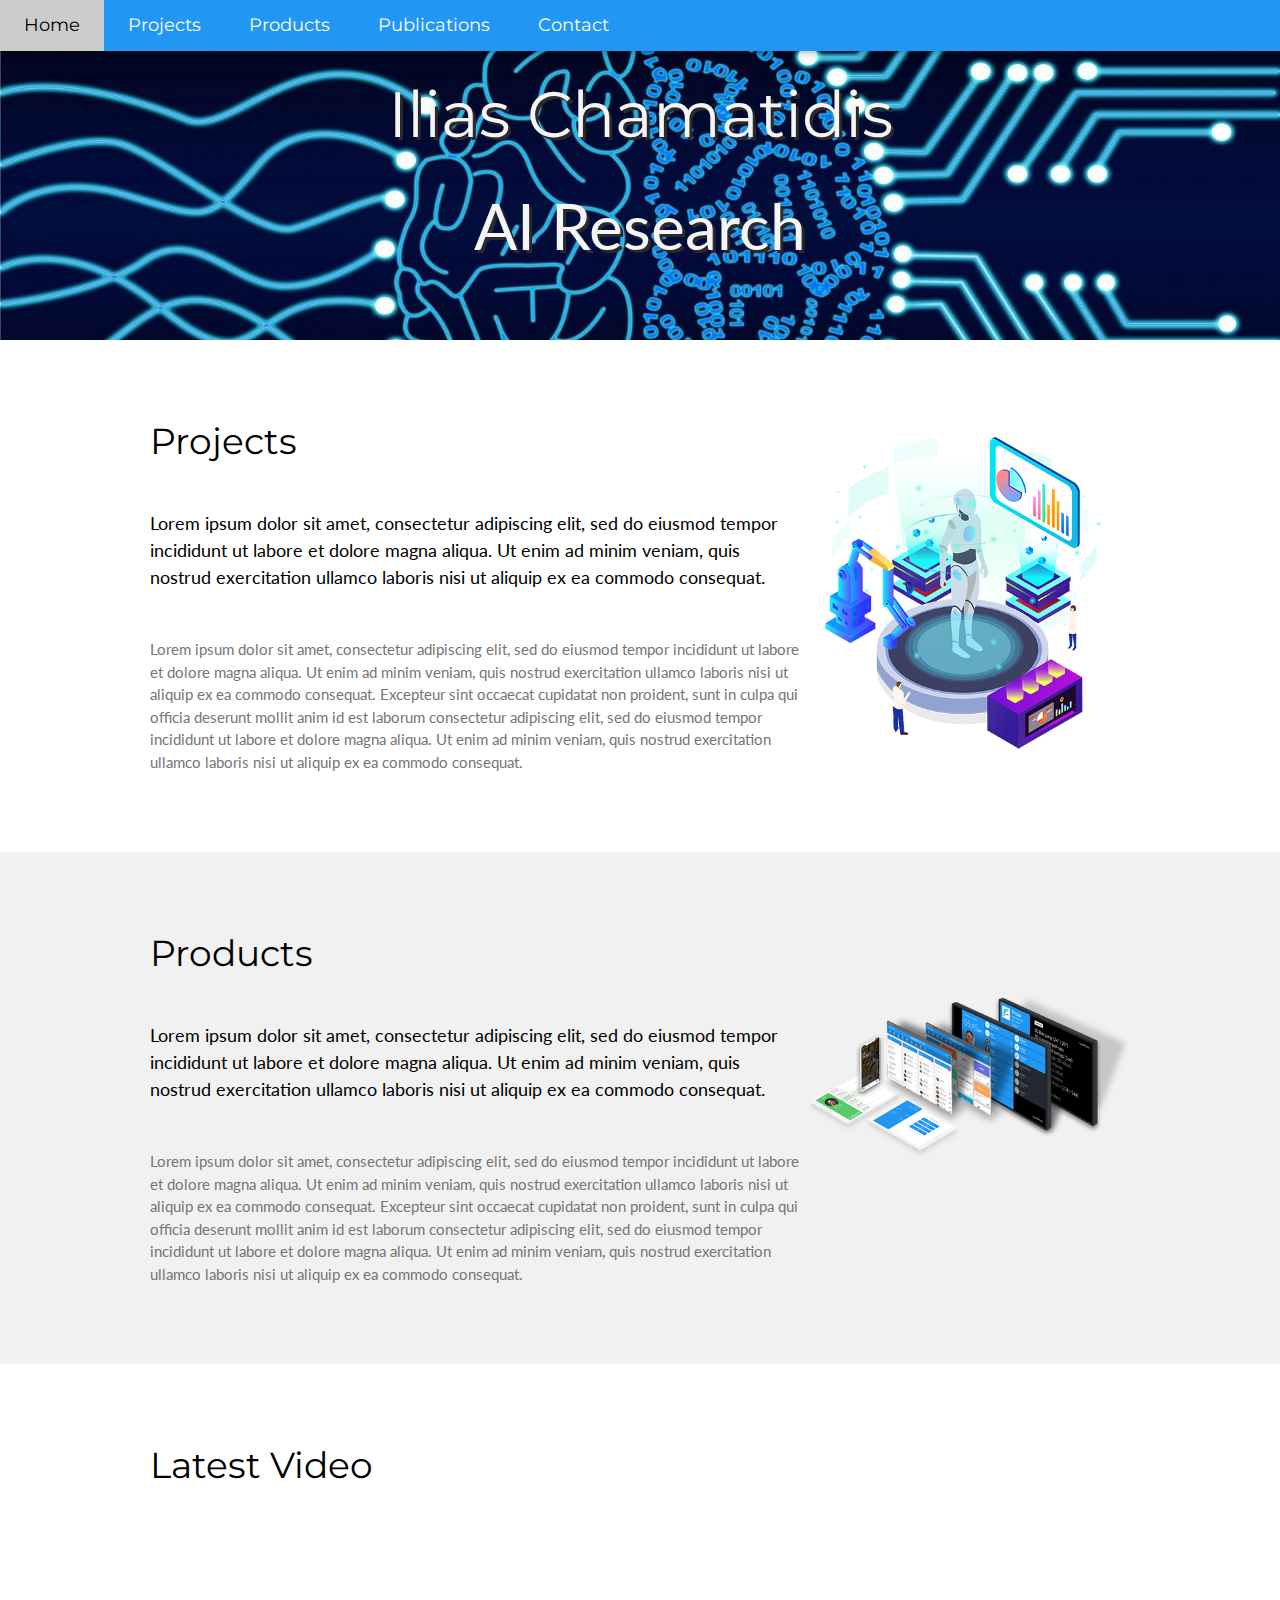
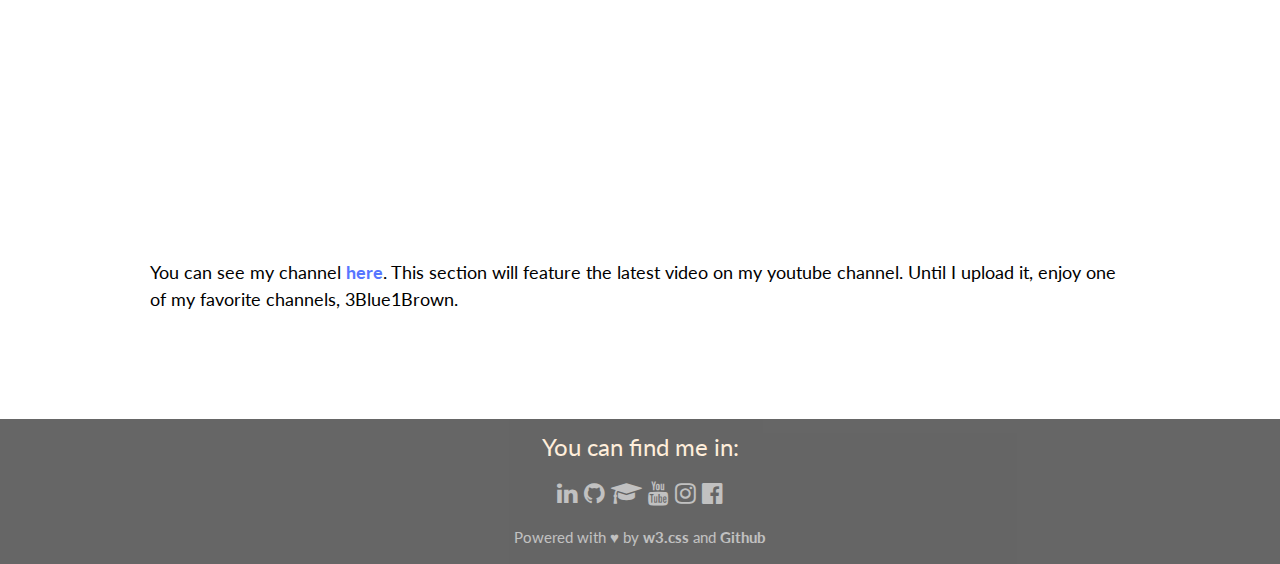
<file: index.html>
<!DOCTYPE html>
<html lang="en">
  <head>
    <link rel="icon" href="imgs/logo.png">
    <title>icAI</title>
  </head>
<meta charset="UTF-8">
<meta name="viewport" content="width=device-width, initial-scale=1">
<link rel="stylesheet" href="https://www.w3schools.com/w3css/4/w3.css">
<link rel="stylesheet" href="https://fonts.googleapis.com/css?family=Lato">
<link rel="stylesheet" href="https://fonts.googleapis.com/css?family=Montserrat">
<link rel="stylesheet" href="https://cdnjs.cloudflare.com/ajax/libs/font-awesome/4.7.0/css/font-awesome.min.css">
<style>
body,h1,h2,h3,h4,h5,h6 {font-family: "Lato", sans-serif}
.w3-bar,h1,button {font-family: "Montserrat", sans-serif}
.fa-anchor,.fa-coffee {font-size:200px}
</style>
<body>

<!-- Navbar -->
<div class="w3-top">
  <div class="w3-bar w3-blue w3-card w3-left-align w3-large"> 
    <a class="w3-bar-item w3-button w3-hide-medium w3-hide-large w3-right w3-padding-large w3-hover-white w3-large w3-blue" href="javascript:void(0);" onclick="myFunction()" title="Toggle Navigation Menu"><i class="fa fa-bars"></i></a>
    <a href="#" class="w3-bar-item w3-button w3-padding-large w3-white">Home</a>
    <a href="projects/projects.html" class="w3-bar-item w3-button w3-hide-small w3-padding-large w3-hover-white">Projects</a>
    <a href="products/products.html" class="w3-bar-item w3-button w3-hide-small w3-padding-large w3-hover-white">Products</a>
    <a href="publications/publications.html" class="w3-bar-item w3-button w3-hide-small w3-padding-large w3-hover-white">Publications</a>
    <!-- <a href="https://drive.google.com/file/d/1pnqhtrXKXMC7T9WgMiOFZttu6Wd-XwGz/view?usp=sharing"  target="_blank" class="w3-bar-item w3-button w3-hide-small w3-padding-large w3-hover-white">CV</a> -->
    <a href="contact.html" class="w3-bar-item w3-button w3-hide-small w3-padding-large w3-hover-white">Contact</a>
  </div>

  <!-- Navbar on small screens -->
  <div id="navDemo" class="w3-bar-block w3-white w3-hide w3-hide-large w3-hide-medium w3-large" style="display: inline-block;">
    <a href="projects/projects.html" class="w3-bar-item w3-button w3-padding-large">Projects</a>
    <a href="products/products.html" class="w3-bar-item w3-button w3-padding-large">Products</a>
    <a href="publications/publications.html" class="w3-bar-item w3-button w3-padding-large">Publications</a>
    <!-- <a href="https://drive.google.com/file/d/1pnqhtrXKXMC7T9WgMiOFZttu6Wd-XwGz/view?usp=sharing"  target="_blank" class="w3-bar-item w3-button w3-padding-large">Resume</a> -->
    <a href="contact.html" class="w3-bar-item w3-button w3-padding-large">Contact</a>
  </div>
</div>

<!-- Header -->
<!-- <header class="w3-container w3-center" style="max-width:100%;max-height:auto;padding:128px 16px;background-image: url(imgs/img-back.jpg);background-repeat: no-repeat;background-size: cover">
  <h1 class="w3-margin " style="color: whitesmoke;text-shadow: 3px 3px rgb(43, 41, 41);font-size: 5vw;text-align: center;">Ilias Chamatidis</h1>
  <h2 class="w3-margin " style="color: whitesmoke;text-shadow: 3px 3px rgb(43, 41, 41);font-size: 5vw;text-align: center;"> AI Research</h2>
  <button class="w3-button w3-grey w3-padding-large w3-large w3-margin-top"><a href="#Projects" style="text-decoration: none;">Explore</a></button>
</header> -->

<header class="w3-container w3-center" style="max-width:100%;max-height:auto;padding:50px 16px;background-image: url(imgs/img-back.jpg);background-repeat: no-repeat;background-size: cover">
  <h1 class="w3-margin " style="color: whitesmoke;text-shadow: 3px 3px rgb(43, 41, 41);font-size: 5vw;text-align: center;">Ilias Chamatidis</h1>
  <h2 class="w3-margin " style="color: whitesmoke;text-shadow: 3px 3px rgb(43, 41, 41);font-size: 5vw;text-align: center;"> AI Research</h2>
</header>


<!-- First Grid -->
<div id="Projects" class="w3-row-padding w3-padding-64 w3-container">
  <div class="w3-content">
    <div class="w3-twothird">
      <h1>Projects</h1>
      <h5 class="w3-padding-32">Lorem ipsum dolor sit amet, consectetur adipiscing elit, sed do eiusmod tempor incididunt ut labore et dolore magna aliqua. Ut enim ad minim veniam, quis nostrud exercitation ullamco laboris nisi ut aliquip ex ea commodo consequat.</h5>
      <p class="w3-text-grey">Lorem ipsum dolor sit amet, consectetur adipiscing elit, sed do eiusmod tempor incididunt ut labore et dolore magna aliqua. Ut enim ad minim veniam, quis nostrud exercitation ullamco laboris nisi ut aliquip ex ea commodo consequat. Excepteur sint
        occaecat cupidatat non proident, sunt in culpa qui officia deserunt mollit anim id est laborum consectetur adipiscing elit, sed do eiusmod tempor incididunt ut labore et dolore magna aliqua. Ut enim ad minim veniam, quis nostrud exercitation ullamco
        laboris nisi ut aliquip ex ea commodo consequat.</p>
    </div>
    <div class="w3-third w3-center">
      <img src="imgs/img-projects.png" style="max-width:100%;max-height:auto" alt="Projects" >
    </div>
  </div>
</div>

<!-- Second Grid -->
<div class="w3-row-padding w3-light-grey w3-padding-64 w3-container">
  <div class="w3-content">
    <div class="w3-twothird">
      <h1>Products</h1>
      <h5 class="w3-padding-32">Lorem ipsum dolor sit amet, consectetur adipiscing elit, sed do eiusmod tempor incididunt ut labore et dolore magna aliqua. Ut enim ad minim veniam, quis nostrud exercitation ullamco laboris nisi ut aliquip ex ea commodo consequat.</h5>
      <p class="w3-text-grey">Lorem ipsum dolor sit amet, consectetur adipiscing elit, sed do eiusmod tempor incididunt ut labore et dolore magna aliqua. Ut enim ad minim veniam, quis nostrud exercitation ullamco laboris nisi ut aliquip ex ea commodo consequat. Excepteur sint
        occaecat cupidatat non proident, sunt in culpa qui officia deserunt mollit anim id est laborum consectetur adipiscing elit, sed do eiusmod tempor incididunt ut labore et dolore magna aliqua. Ut enim ad minim veniam, quis nostrud exercitation ullamco
        laboris nisi ut aliquip ex ea commodo consequat.</p>
    </div>

    <div class="w3-third w3-center" style="margin-top: 2cm;">
      <img src="imgs/img-products.png" style="max-width:100%;max-height:auto" alt="Projects" >
    </div>
  </div>
</div>

<!-- Third Grid -->
<div class="w3-row-padding w3-padding-64 w3-container">
  <div class="w3-content">
    <h1>Latest Video</h1>
    <div style="display: flex;">
        <iframe width="560" height="315"  src="https://www.youtube.com/embed/aircAruvnKk" frameborder="0" allow="accelerometer; autoplay; clipboard-write; encrypted-media; gyroscope; picture-in-picture" allowfullscreen></iframe>
    </div>
      <h5 class="w3-padding-32">You can see my channel <a href="https://www.youtube.com/channel/UC_ORsIO83CmLFj96gW2FZsg" style="text-decoration: none;color: rgb(87, 118, 255);font-weight: bold;">here</a>. This section will feature the latest video on my youtube channel. 
        Until I upload it, enjoy one of my favorite channels, 3Blue1Brown.</h5>
  </div>
</div>


<div class="w3-container w3-black w3-center w3-opacity w3-padding-8">
    <h3 style="color: bisque;text-shadow: 2px 2px rgb(2, 2, 2);">You can find me in: </h2>
<!-- Footer -->
<footer class="w3-container w3-padding-8 w3-center w3-opacity">  
  <div class="w3-xlarge w3-padding-8">
    <a href="https://www.linkedin.com/in/ilias-chamatidis-840a011a4/" target="_blank"><i class="fa fa-linkedin w3-hover-opacity"></i></a>
    <a href="https://github.com/ichamatidis" target="_blank"><i class="fa fa-github w3-hover-opacity"></i></a>
    <a href="https://scholar.google.com/citations?user=0qXBCGgAAAAJ&hl=el&oi=ao" target="_blank"><i class="fa fa-graduation-cap w3-hover-opacity"></i></a>
    <a href="https://www.youtube.com/channel/UC_ORsIO83CmLFj96gW2FZsg" target="_blank"><i class="fa fa-youtube w3-hover-opacity"></i></a>
    <a href="https://www.instagram.com/ichamatidis/" target="_blank"><i class="fa fa-instagram w3-hover-opacity"></i></a>
    <a href="https://www.facebook.com/profile.php?id=100017212512896" target="_blank"><i class="fa fa-facebook-official w3-hover-opacity"></i></a>
    <!-- <i class="fa fa-twitter w3-hover-opacity"></i> -->
 </div>
 <p>Powered with &hearts; by <a href="https://www.github.com" target="_blank" style="text-decoration: none;font-weight:bolder;">w3.css</a> and <a href="https://www.w3schools.com/w3css/default.asp" style="text-decoration: none;font-weight: bolder;" target="_blank">Github</a></p>
</footer>
</div>

<script>
// Used to toggle the menu on small screens when clicking on the menu button
function myFunction() {
  var x = document.getElementById("navDemo");
  if (x.className.indexOf("w3-show") == -1) {
    x.className += " w3-show";
  } else { 
    x.className = x.className.replace(" w3-show", "");
  }
}
</script>

</body>
<!-- SOURCES -->
<!-- Cover image source: https://www.google.com/url?sa=i&url=https%3A%2F%2Fwww.nato.int%2Fdocu%2Freview%2Farticles%2F2020%2F11%2F24%2Fartificial-intelligence-at-nato-dynamic-adoption-responsible-use%2Findex.html%3Futm_source%3Dtwitter%26utm_medium%3Dnatoromeroc%26utm_campaign%3D20201124_natoreview&psig=AOvVaw31EDqxIfaB8mZlmUu-yVg1&ust=1610909341084000&source=images&cd=vfe&ved=0CAIQjRxqFwoTCODRsYuPoe4CFQAAAAAdAAAAABAD
Projects image source: https://www.google.com/imgres?imgurl=https%3A%2F%2Fpng.pngtree.com%2Fpng-clipart%2F20190920%2Foriginal%2Fpngtree-modern-artificial-intelligence-medical-scene-png-image_4614988.jpg&imgrefurl=https%3A%2F%2Fpngtree.com%2Ffree-png-vectors%2Fartificial-intelligence&tbnid=-r0HJXOjIBKvKM&vet=12ahUKEwjpoKv4j6HuAhUEwoUKHRBWC3YQMygAegQIARAf..i&docid=EK0laaZKiNwaUM&w=1200&h=1400&q=ai%20artificial%20intelligence%20ai%20png&hl=en-GR&ved=2ahUKEwjpoKv4j6HuAhUEwoUKHRBWC3YQMygAegQIARAf
Products image source: https://www.google.com/imgres?imgurl=https%3A%2F%2Fstatic.tildacdn.com%2Ftild6462-6630-4339-b033-613937396662%2F-11-1.jpg&imgrefurl=https%3A%2F%2Fubc-corp.com%2F&tbnid=68rVPGeSZtw-uM&vet=12ahUKEwjT3662kKHuAhVJZRoKHRM_CWAQMygAegQIARAf..i&docid=6yMxq0AYmcQCVM&w=1890&h=1417&q=product%20software&hl=en-GR&ved=2ahUKEwjT3662kKHuAhVJZRoKHRM_CWAQMygAegQIARAf
Logo by: https://freelogodesign.org/?lang=EN -->
</html>
</file>
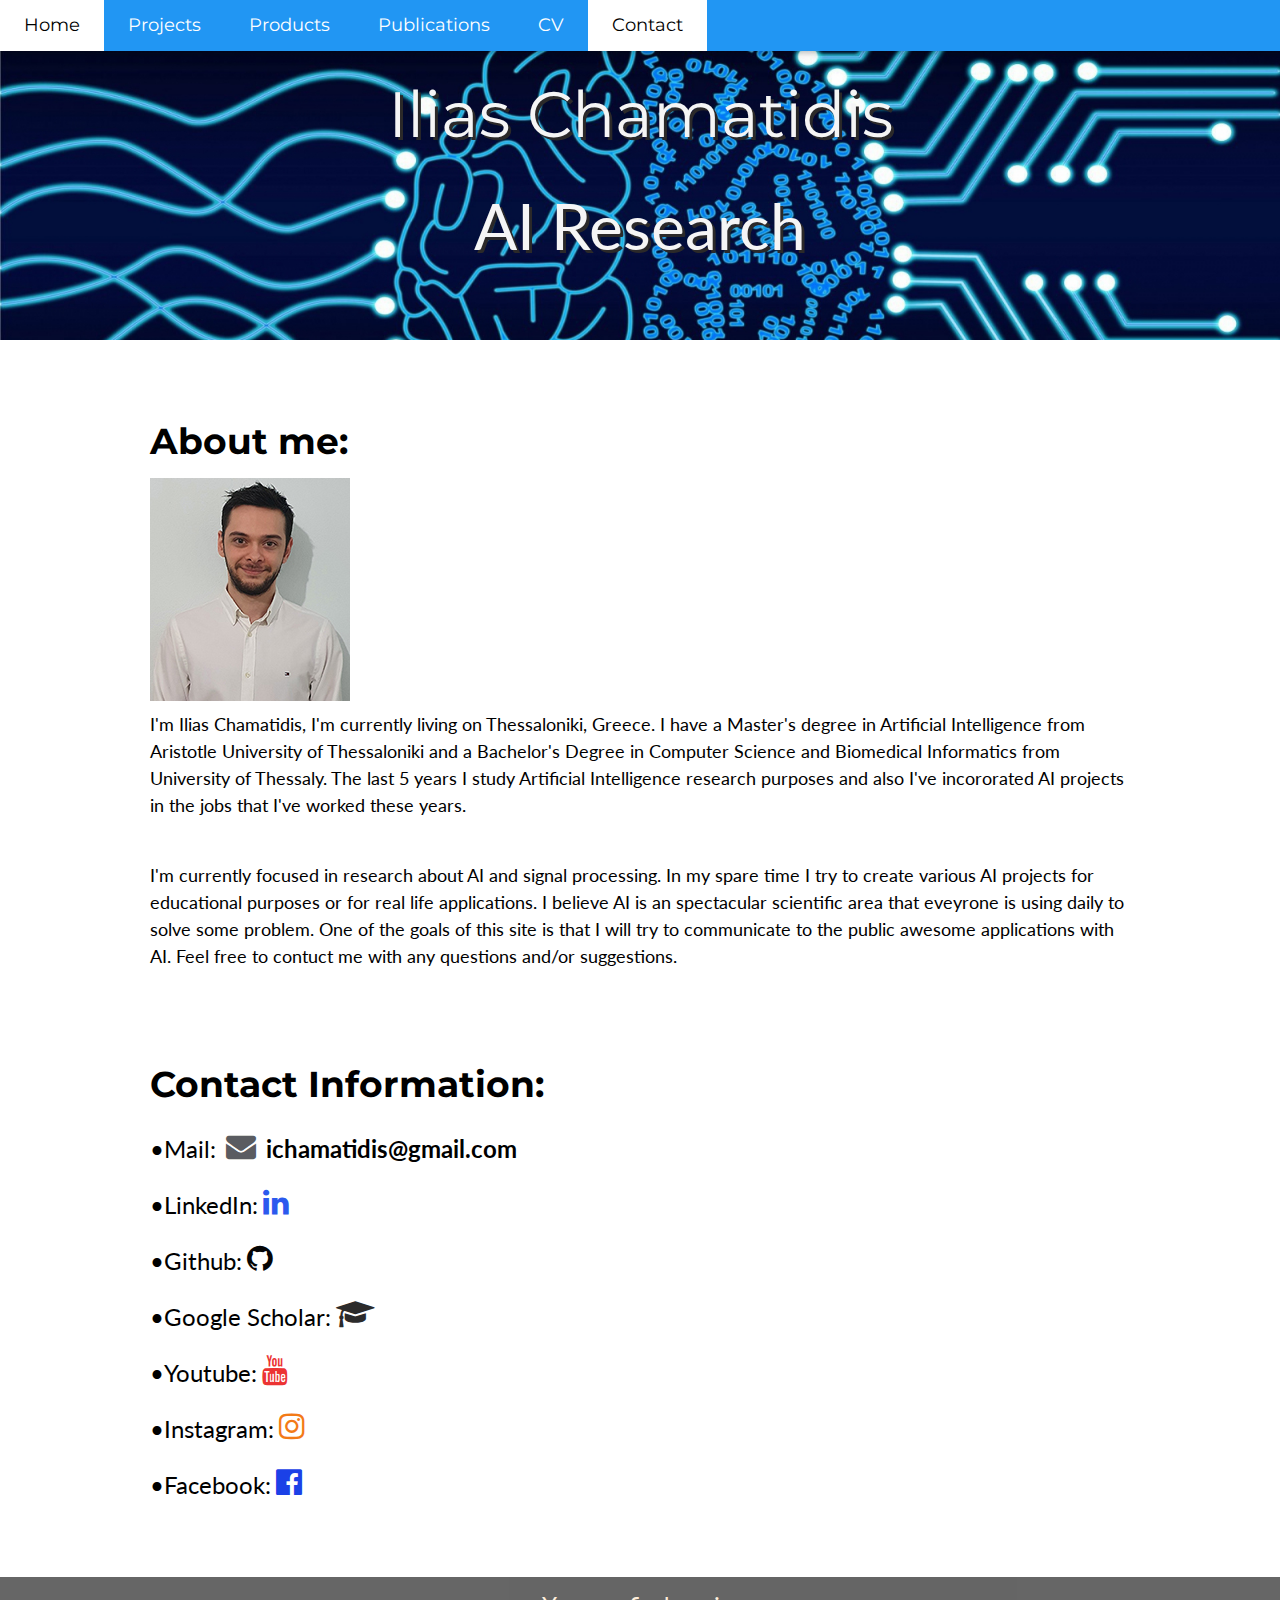
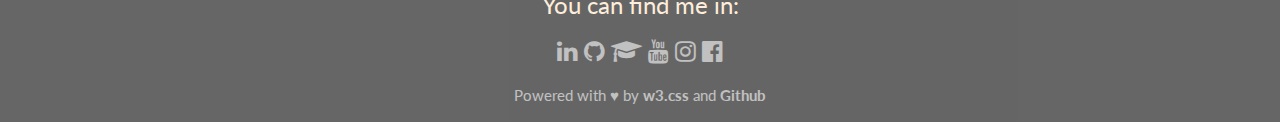
<file: contact.html>
<!DOCTYPE html>
<html lang="en">
  <head>
    <link rel="icon" href="imgs/logo.png">
    <title>icAI</title>
  </head>
<meta charset="UTF-8">
<meta name="viewport" content="width=device-width, initial-scale=1">
<link rel="stylesheet" href="https://www.w3schools.com/w3css/4/w3.css">
<link rel="stylesheet" href="https://fonts.googleapis.com/css?family=Lato">
<link rel="stylesheet" href="https://fonts.googleapis.com/css?family=Montserrat">
<link rel="stylesheet" href="https://cdnjs.cloudflare.com/ajax/libs/font-awesome/4.7.0/css/font-awesome.min.css">
<style>
body,h1,h2,h3,h4,h5,h6 {font-family: "Lato", sans-serif}
.w3-bar,h1,button {font-family: "Montserrat", sans-serif}
.fa-anchor,.fa-coffee {font-size:200px}
</style>
<body>

<!-- Navbar -->
<div class="w3-top">
  <div class="w3-bar w3-blue w3-card w3-left-align w3-large"> 
    <a class="w3-bar-item w3-button w3-hide-medium w3-hide-large w3-right w3-padding-large w3-hover-white w3-large w3-blue" href="javascript:void(0);" onclick="myFunction()" title="Toggle Navigation Menu"><i class="fa fa-bars"></i></a>
    <a href="index.html" class="w3-bar-item w3-button w3-padding-large w3-hover-white">Home</a>
    <a href="projects/projects.html" class="w3-bar-item w3-button w3-hide-small w3-padding-large w3-hover-white">Projects</a>
    <a href="products/products.html" class="w3-bar-item w3-button w3-hide-small w3-padding-large w3-hover-white">Products</a>
    <a href="publications/publications.html" class="w3-bar-item w3-button w3-hide-small w3-padding-large w3-hover-white">Publications</a>
    <a href="https://drive.google.com/file/d/1pnqhtrXKXMC7T9WgMiOFZttu6Wd-XwGz/view?usp=sharing"  target="_blank" class="w3-bar-item w3-button w3-hide-small w3-padding-large w3-hover-white">CV</a>
    <a href="#" class="w3-bar-item w3-button w3-hide-small w3-padding-large w3-white">Contact</a>
  </div>

  <!-- Navbar on small screens -->
  <div id="navDemo" class="w3-bar-block w3-white w3-hide w3-hide-large w3-hide-medium w3-large" style="display: inline-block;">
    <!-- <a href="index.html" class="w3-bar-item w3-button w3-padding-large w3-hover-white">Home</a> -->
    <a href="projects/projects.html" class="w3-bar-item w3-button w3-padding-large">Projects</a>
    <a href="projects/projects.html" class="w3-bar-item w3-button w3-padding-large">Products</a>
    <a href="publications/publications.html" class="w3-bar-item w3-button w3-padding-large">Publications</a>
    <a href="https://drive.google.com/file/d/1pnqhtrXKXMC7T9WgMiOFZttu6Wd-XwGz/view?usp=sharing"  target="_blank" class="w3-bar-item w3-button w3-padding-large">Resume</a>
    <a href="#" class="w3-bar-item w3-button w3-padding-large">Contact</a>
  </div>
</div>

<!-- Header -->
  <header class="w3-container w3-center" style="max-width:100%;max-height:auto;padding:50px 16px;background-image: url(imgs/img-back.jpg);background-repeat: no-repeat;background-size: cover">
    <h1 class="w3-margin " style="color: whitesmoke;text-shadow: 3px 3px rgb(43, 41, 41);font-size: 5vw;text-align: center;">Ilias Chamatidis</h1>
    <h2 class="w3-margin " style="color: whitesmoke;text-shadow: 3px 3px rgb(43, 41, 41);font-size: 5vw;text-align: center;"> AI Research</h2>
</header>


<!-- Contact Info -->
<div id="Projects" class="w3-row-padding w3-padding-64 w3-container">
  <div class="w3-content">
    <!-- <div class="w3-twothird"> -->
      <h1 style="font-weight: bold;">About me:</h1>
      <img src="imgs/img-avatar.jpg" style="max-width:100%;max-height:auto" alt="Me">
      <div style="display: flex;">
        <h5 > &#9; I'm Ilias Chamatidis, I'm currently living on Thessaloniki, Greece. I have a Master's degree in Artificial Intelligence from Aristotle
        University of Thessaloniki and a Bachelor's Degree in Computer Science and Biomedical Informatics from University of Thessaly. The last 5 years I study Artificial Intelligence research purposes and also 
        I've incororated AI projects in the jobs that I've worked these years.
        </h5> 
      </div>
      <br>
      <div style="display: flex;">
      <h5>
        &#9; I'm currently focused in research about AI and signal processing. In my spare time I try to create various AI projects
        for educational purposes or for real life applications. I believe AI is an spectacular scientific area that eveyrone is using daily to solve some problem. 
        One of the goals of this site is that I will try to communicate to the public awesome applications with AI. Feel free to contuct me with any questions and/or suggestions.
       </h5>
      </div>
      

      <br><br><br>
      <h1 style="font-weight: bold;">Contact Information: </h1>
      <!-- E-Mail -->
      <div style="display: flex;">  
        <h3>&bull;Mail: </h3>
        <i class="fa fa-envelope w3-hover-opacity" style="font-size:30px;color: rgb(90, 92, 97);margin-top: 10px; margin-left: 10px;margin-right: 10px;"></i>
          <h3 style="font-weight: bold;" style="margin-left: 5px;">ichamatidis@gmail.com </h3>
            <i class="fa fa-mail w3-hover-opacity" style="font-size:30px;color: rgb(119, 121, 129);margin-top: 10px; margin-left: 5px;"></i>
          </a>
      </div>
      <!-- LinkedIn -->
      <div style="display: flex;">  
        <h3>&bull;LinkedIn: </h3>
          <a href="https://www.linkedin.com/in/ilias-chamatidis-840a011a4/" target="_blank">
            <i class="fa fa-linkedin w3-hover-opacity" style="font-size:30px;color: rgb(43, 89, 238);margin-top: 10px; margin-left: 5px;"></i>
          </a>
      </div>
      <!-- Github -->
      <div style="display: flex;">  
        <h3>&bull;Github: </h3>
          <a href="https://github.com/ichamatidis" target="_blank">
            <i class="fa fa-github w3-hover-opacity" style="font-size:30px;color: rgb(5, 5, 5);margin-top: 10px; margin-left: 5px;"></i>
          </a>
      </div>
      <!-- Google Scholar -->
      <div style="display: flex;">  
        <h3>&bull;Google Scholar: </h3>
          <a href="https://scholar.google.com/citations?user=0qXBCGgAAAAJ&hl=el&oi=ao" target="_blank">
            <i class="fa fa-graduation-cap w3-hover-opacity" style="font-size:30px;color: rgb(44, 43, 43);margin-top: 10px; margin-left: 5px;"></i>
          </a>
      </div>
      <!-- Youtube -->
      <div style="display: flex;">  
        <h3>&bull;Youtube: </h3>
          <a href="https://www.youtube.com/channel/UC_ORsIO83CmLFj96gW2FZsg" target="_blank">
            <i class="fa fa-youtube w3-hover-opacity" style="font-size:30px;color: rgb(236, 51, 51);margin-top: 10px; margin-left: 5px;"></i>
          </a>
      </div>
      <!-- Instagram -->
      <div style="display: flex;">  
        <h3>&bull;Instagram: </h3>
          <a href="https://www.instagram.com/ichamatidis/" target="_blank">
            <i class="fa fa-instagram w3-hover-opacity" style="font-size:30px;color: rgb(243, 122, 23);margin-top: 10px; margin-left: 5px;"></i>
          </a>
      </div>
      <!-- Facebook -->
      <div style="display: flex;">  
        <h3>&bull;Facebook: </h3>
          <a href="https://www.facebook.com/profile.php?id=100017212512896" target="_blank">
            <i class="fa fa-facebook-official w3-hover-opacity" style="font-size:30px;color: rgb(27, 65, 231);margin-top: 10px; margin-left: 5px;"></i>
          </a>
      </div>
    <!-- </div> -->
  </div>
</div>

<!-- Footer -->
<div class="w3-container w3-black w3-center w3-opacity w3-padding-8">
  <h3 style="color: bisque;text-shadow: 2px 2px rgb(2, 2, 2);">You can find me in: </h2>
<footer class="w3-container w3-padding-8 w3-center w3-opacity">  
<div class="w3-xlarge w3-padding-8">
  <a href="https://www.linkedin.com/in/ilias-chamatidis-840a011a4/" target="_blank"><i class="fa fa-linkedin w3-hover-opacity"></i></a>
  <a href="https://github.com/ichamatidis" target="_blank"><i class="fa fa-github w3-hover-opacity"></i></a>
  <a href="https://scholar.google.com/citations?user=0qXBCGgAAAAJ&hl=el&oi=ao" target="_blank"><i class="fa fa-graduation-cap w3-hover-opacity"></i></a>
  <a href="https://www.youtube.com/channel/UC_ORsIO83CmLFj96gW2FZsg" target="_blank"><i class="fa fa-youtube w3-hover-opacity"></i></a>
  <a href="https://www.instagram.com/ichamatidis/" target="_blank"><i class="fa fa-instagram w3-hover-opacity"></i></a>
  <a href="https://www.facebook.com/profile.php?id=100017212512896" target="_blank"><i class="fa fa-facebook-official w3-hover-opacity"></i></a>
  <!-- <i class="fa fa-twitter w3-hover-opacity"></i> -->
</div>
<p>Powered with &hearts; by <a href="https://www.github.com" target="_blank" style="text-decoration: none;font-weight:bolder;">w3.css</a> and <a href="https://www.w3schools.com/w3css/default.asp" style="text-decoration: none;font-weight: bolder;" target="_blank">Github</a></p>
</footer>
</div>

<script>
// Used to toggle the menu on small screens when clicking on the menu button
function myFunction() {
  var x = document.getElementById("navDemo");
  if (x.className.indexOf("w3-show") == -1) {
    x.className += " w3-show";
  } else { 
    x.className = x.className.replace(" w3-show", "");
  }
}
</script>

</body>
</html>
</file>
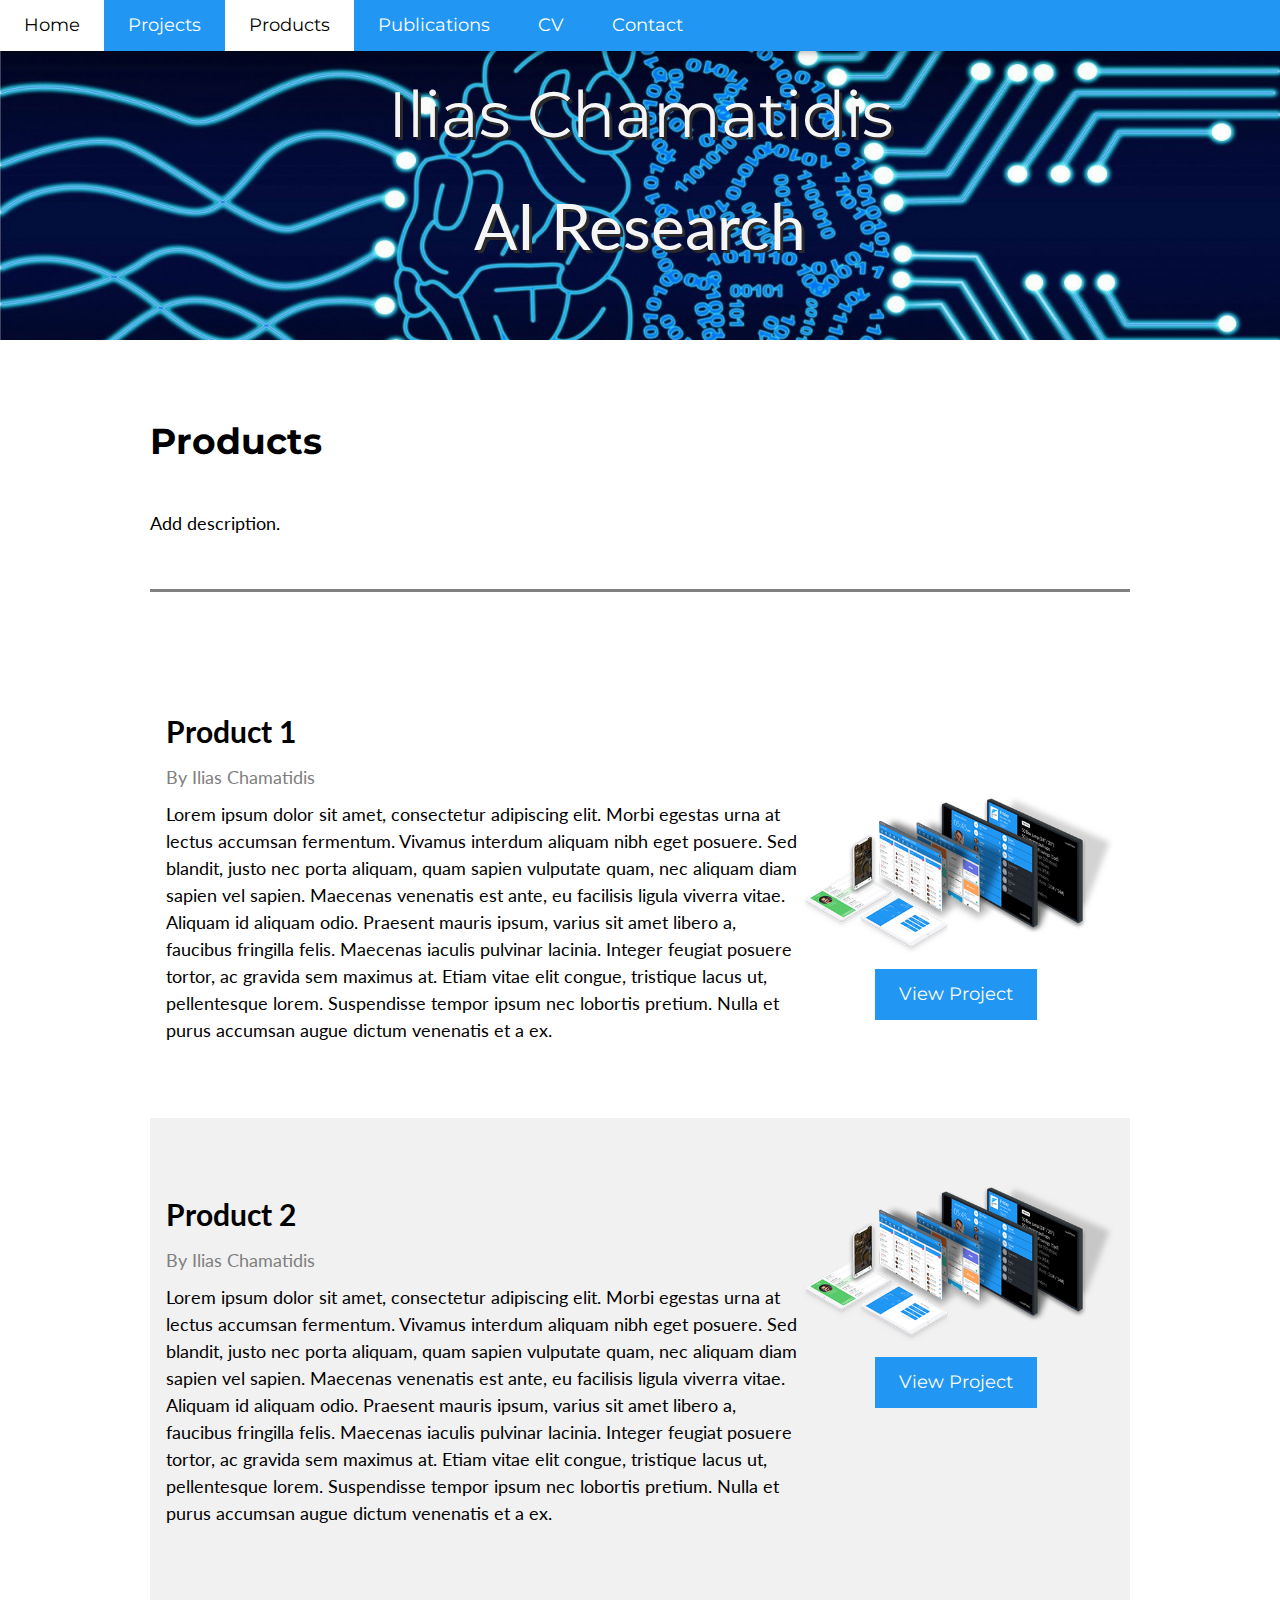
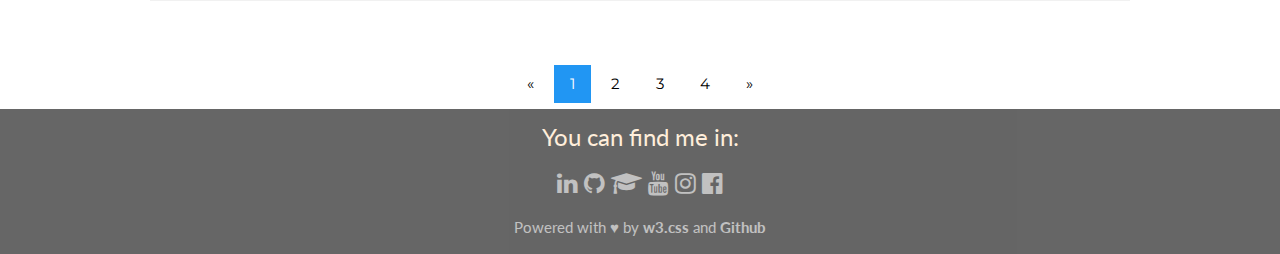
<file: products/products.html>
<!DOCTYPE html>
<html lang="en">
  <head>
    <link rel="icon" href="../imgs/logo.png">
    <title>icAI</title>
  </head>
<meta charset="UTF-8">
<meta name="viewport" content="width=device-width, initial-scale=1">
<link rel="stylesheet" href="https://www.w3schools.com/w3css/4/w3.css">
<link rel="stylesheet" href="https://fonts.googleapis.com/css?family=Lato">
<link rel="stylesheet" href="https://fonts.googleapis.com/css?family=Montserrat">
<link rel="stylesheet" href="https://cdnjs.cloudflare.com/ajax/libs/font-awesome/4.7.0/css/font-awesome.min.css">
<style>
body,h1,h2,h3,h4,h5,h6 {font-family: "Lato", sans-serif}
.w3-bar,h1,button {font-family: "Montserrat", sans-serif}
.fa-anchor,.fa-coffee {font-size:200px}
</style>
<body>

<!-- Navbar -->
<div class="w3-top">
  <div class="w3-bar w3-blue w3-card w3-left-align w3-large"> 
    <a class="w3-bar-item w3-button w3-hide-medium w3-hide-large w3-right w3-padding-large w3-hover-white w3-large w3-blue" href="javascript:void(0);" onclick="myFunction()" title="Toggle Navigation Menu"><i class="fa fa-bars"></i></a>
    <a href="../index.html" class="w3-bar-item w3-button w3-padding-large w3-hover-white">Home</a>
    <a href="../projects/projects.html" class="w3-bar-item w3-button w3-hide-small w3-padding-large w3-hover-white">Projects</a>
    <a href="#" class="w3-bar-item w3-button w3-hide-small w3-padding-large w3-white">Products</a>
    <a href="../publications/publications.html" class="w3-bar-item w3-button w3-hide-small w3-padding-large w3-hover-white">Publications</a>
    <a href="https://drive.google.com/file/d/1pnqhtrXKXMC7T9WgMiOFZttu6Wd-XwGz/view?usp=sharing"  target="_blank" class="w3-bar-item w3-button w3-hide-small w3-padding-large w3-hover-white">CV</a>
    <a href="../contact.html" class="w3-bar-item w3-button w3-hide-small w3-padding-large w3-hover-white">Contact</a>
  </div>

  <!-- Navbar on small screens -->
  <div id="navDemo" class="w3-bar-block w3-white w3-hide w3-hide-large w3-hide-medium w3-large" style="display: inline-block;">
    <!-- <a href="../index.html" class="w3-bar-item w3-button w3-padding-large w3-hover-white">Home</a> -->
    <a href="../projects/projects.html" class="w3-bar-item w3-button w3-padding-large">Projects</a>
    <a href="#" class="w3-bar-item w3-button w3-padding-large">Products</a>
    <a href="../publications/publications.html" class="w3-bar-item w3-button w3-padding-large">Publications</a>
    <a href="https://drive.google.com/file/d/1pnqhtrXKXMC7T9WgMiOFZttu6Wd-XwGz/view?usp=sharing"  target="_blank" class="w3-bar-item w3-button w3-padding-large">Resume</a>
    <a href="../contact.html" class="w3-bar-item w3-button w3-padding-large">Contact</a>
  </div>
</div>

<!-- Header -->
  <header class="w3-container w3-center" style="max-width:100%;max-height:auto;padding:50px 16px;background-image: url(../imgs/img-back.jpg);background-repeat: no-repeat;background-size: cover">
    <h1 class="w3-margin " style="color: whitesmoke;text-shadow: 3px 3px rgb(43, 41, 41);font-size: 5vw;text-align: center;">Ilias Chamatidis</h1>
    <h2 class="w3-margin " style="color: whitesmoke;text-shadow: 3px 3px rgb(43, 41, 41);font-size: 5vw;text-align: center;"> AI Research</h2>
</header>

<!-- Content -->
<!-- Product list list -->
<div id="Projects" class="w3-row-padding w3-padding-64 w3-container">
  <div class="w3-content">
    <!--Header  -->
    <h1 style="font-weight: bold;">Products</h1>
      <h5 class="w3-padding-32">Add description.</h5>
      <hr style="height:3px;border-width:0;color:gray;background-color:gray">
      <br>

      <!-- Content -->
      <!-- Post 1 -->
      <div id="Projects" class="w3-row-padding w3-padding-64 w3-container">
        <div class="w3-content">
          <div class="w3-twothird">
            <h2 style="font: size 6cm;font-weight: bold;">Product 1</h2>
            <h5 style="color: gray;"> By Ilias Chamatidis</h5>
            <h5 >Lorem ipsum dolor sit amet, consectetur adipiscing elit. Morbi egestas urna at lectus accumsan fermentum. Vivamus interdum aliquam nibh eget posuere. 
              Sed blandit, justo nec porta aliquam, quam sapien vulputate quam, nec aliquam diam sapien vel sapien. Maecenas venenatis est ante, eu facilisis ligula viverra vitae. 
              Aliquam id aliquam odio. Praesent mauris ipsum, varius sit amet libero a, faucibus fringilla felis. Maecenas iaculis pulvinar lacinia. Integer feugiat posuere tortor, 
              ac gravida sem maximus at. 
              Etiam vitae elit congue, tristique lacus ut, pellentesque lorem. Suspendisse tempor ipsum nec lobortis pretium. Nulla et purus accumsan augue dictum venenatis et a ex.
            </h5>
          </div>
          <div class="w3-third w3-center">
            <img src="../imgs/img-products.png" style="max-width:100%;max-height:auto;margin-top: 2.5cm;" alt="Credit Card Fraud Detection">
            <button class="w3-button w3-blue w3-padding-large w3-large w3-margin-top" ><a href="posts/credit-card-fraud-detection/credi-card-fraud.html" style="text-decoration: none;">View Project</a></button>
          </div>
        </div>
      </div>

      <!-- Post 2 -->
      <div class="w3-row-padding w3-light-grey w3-padding-64 w3-container">
        <div class="w3-content">
          <div class="w3-twothird">
            <h2 style="font: size 6cm;font-weight: bold;">Product 2</h2>
            <h5 style="color: gray;"> By Ilias Chamatidis</h5>
            <h5 >Lorem ipsum dolor sit amet, consectetur adipiscing elit. Morbi egestas urna at lectus accumsan fermentum. Vivamus interdum aliquam nibh eget posuere. 
              Sed blandit, justo nec porta aliquam, quam sapien vulputate quam, nec aliquam diam sapien vel sapien. Maecenas venenatis est ante, eu facilisis ligula viverra vitae. 
              Aliquam id aliquam odio. Praesent mauris ipsum, varius sit amet libero a, faucibus fringilla felis. Maecenas iaculis pulvinar lacinia. Integer feugiat posuere tortor, 
              ac gravida sem maximus at. 
              Etiam vitae elit congue, tristique lacus ut, pellentesque lorem. Suspendisse tempor ipsum nec lobortis pretium. Nulla et purus accumsan augue dictum venenatis et a ex.
            </h5>
          </div>
          <div class="w3-third w3-center">
            <img src="../imgs/img-products.png" style="max-width:100%;max-height:auto" alt="X Ray Heatmap" >
            <button class="w3-button w3-blue w3-padding-large w3-large w3-margin-top"><a href="posts/pneumonia-detection/pneumonia.html" style="text-decoration: none;">View Project</a></button>
          </div>
        </div>
      </div>
  </div>
</div>

<!-- Pagination -->
<div class="w3-center">
  <div class="w3-bar">
    <a href="#" class="w3-button">&laquo;</a>
    <a href="#" class="w3-button w3-blue">1</a>
    <a href="#" class="w3-button">2</a>
    <a href="#" class="w3-button">3</a>
    <a href="#" class="w3-button">4</a>
    <a href="#" class="w3-button">&raquo;</a>
  </div>
</div>

<!-- Footer -->
<div class="w3-container w3-black w3-center w3-opacity w3-padding-8">
  <h3 style="color: bisque;text-shadow: 2px 2px rgb(2, 2, 2);">You can find me in: </h2>
<footer class="w3-container w3-padding-8 w3-center w3-opacity">  
<div class="w3-xlarge w3-padding-8">
  <a href="https://www.linkedin.com/in/ilias-chamatidis-840a011a4/" target="_blank"><i class="fa fa-linkedin w3-hover-opacity"></i></a>
  <a href="https://github.com/ichamatidis" target="_blank"><i class="fa fa-github w3-hover-opacity"></i></a>
  <a href="https://scholar.google.com/citations?user=0qXBCGgAAAAJ&hl=el&oi=ao" target="_blank"><i class="fa fa-graduation-cap w3-hover-opacity"></i></a>
  <a href="https://www.youtube.com/channel/UC_ORsIO83CmLFj96gW2FZsg" target="_blank"><i class="fa fa-youtube w3-hover-opacity"></i></a>
  <a href="https://www.instagram.com/ichamatidis/" target="_blank"><i class="fa fa-instagram w3-hover-opacity"></i></a>
  <a href="https://www.facebook.com/profile.php?id=100017212512896" target="_blank"><i class="fa fa-facebook-official w3-hover-opacity"></i></a>
  <!-- <i class="fa fa-twitter w3-hover-opacity"></i> -->
</div>
<p>Powered with &hearts; by <a href="https://www.github.com" target="_blank" style="text-decoration: none;font-weight:bolder;">w3.css</a> and <a href="https://www.w3schools.com/w3css/default.asp" style="text-decoration: none;font-weight: bolder;" target="_blank">Github</a></p>
</footer>
</div>

<script>
// Used to toggle the menu on small screens when clicking on the menu button
function myFunction() {
  var x = document.getElementById("navDemo");
  if (x.className.indexOf("w3-show") == -1) {
    x.className += " w3-show";
  } else { 
    x.className = x.className.replace(" w3-show", "");
  }
}
</script>

</body>
</html>
</file>
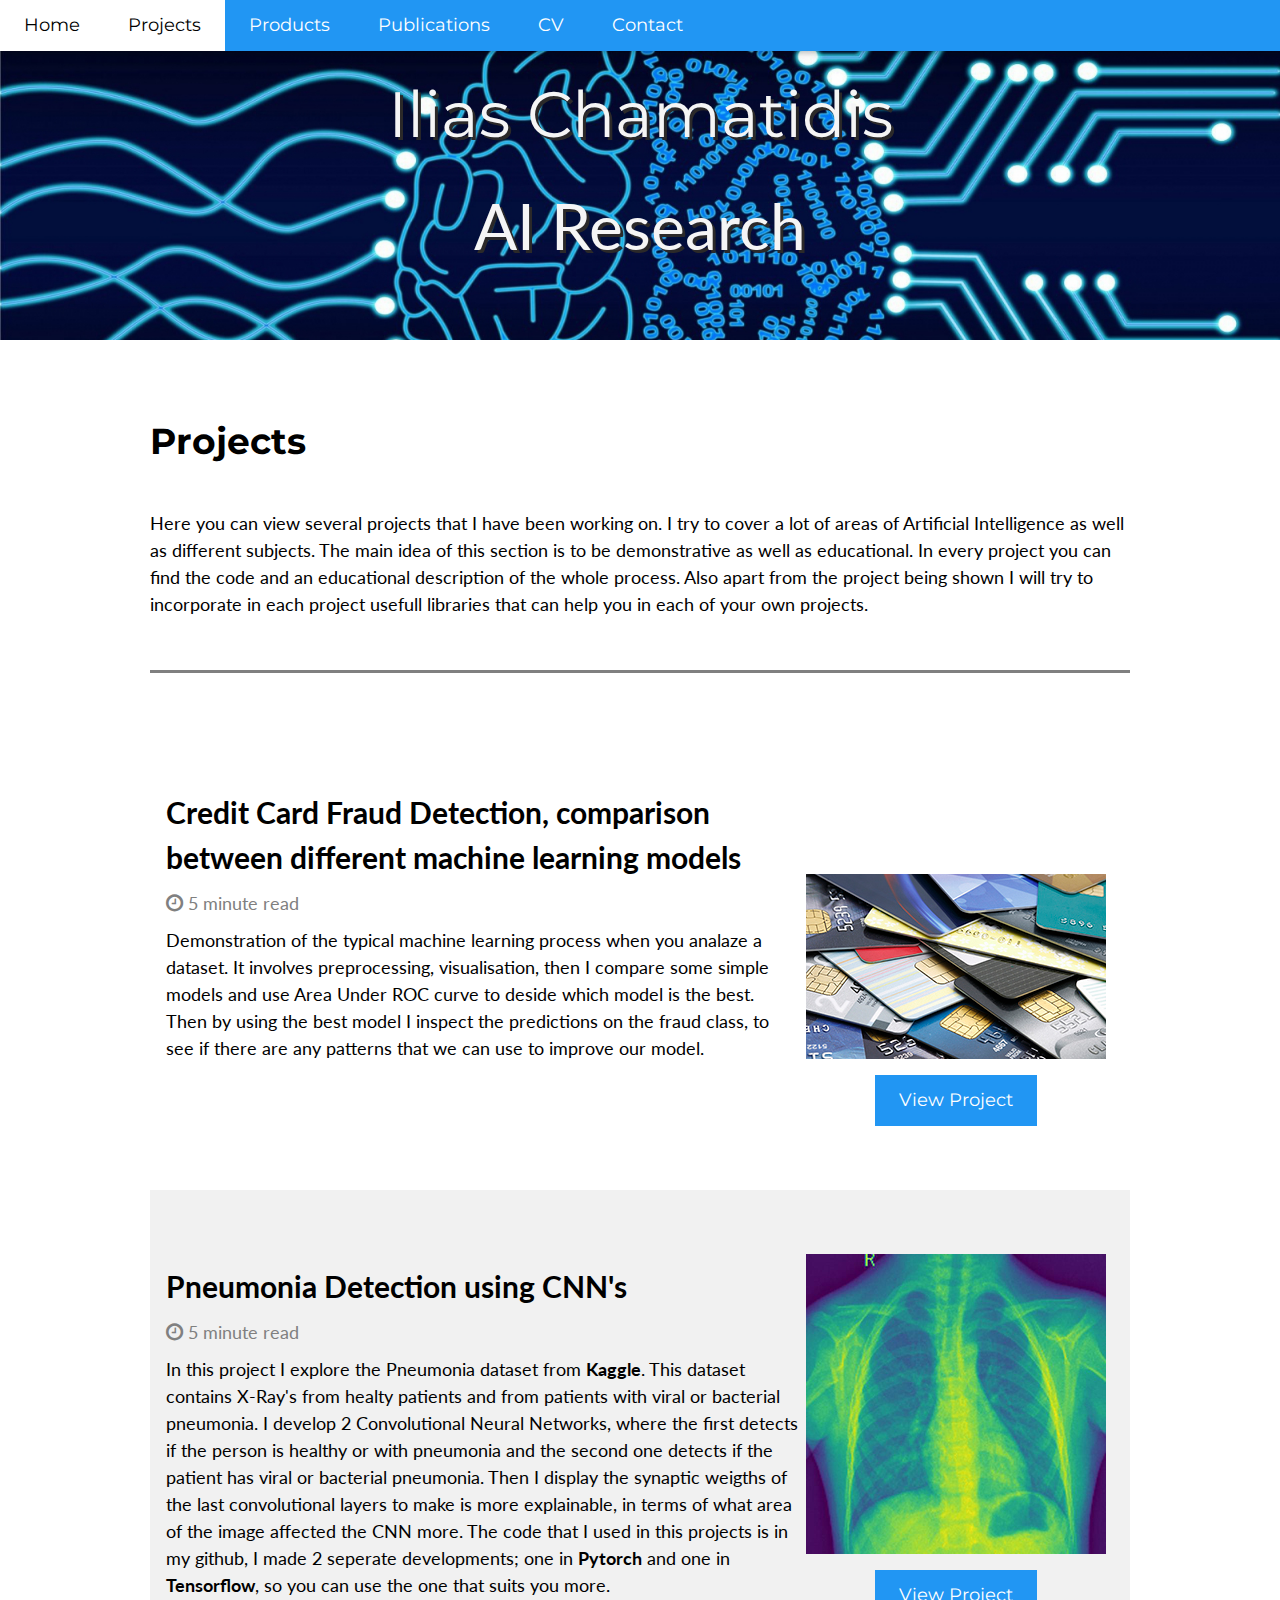
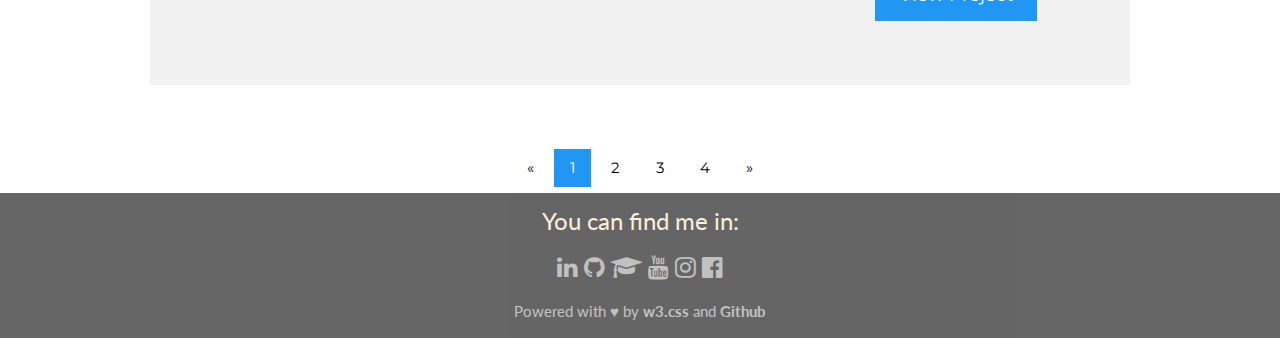
<file: projects/projects.html>
<!DOCTYPE html>
<html lang="en">
  <head>
    <link rel="icon" href="../imgs/logo.png">
    <title>icAI</title>
  </head>
<meta charset="UTF-8">
<meta name="viewport" content="width=device-width, initial-scale=1">
<link rel="stylesheet" href="https://www.w3schools.com/w3css/4/w3.css">
<link rel="stylesheet" href="https://fonts.googleapis.com/css?family=Lato">
<link rel="stylesheet" href="https://fonts.googleapis.com/css?family=Montserrat">
<link rel="stylesheet" href="https://cdnjs.cloudflare.com/ajax/libs/font-awesome/4.7.0/css/font-awesome.min.css">
<style>
body,h1,h2,h3,h4,h5,h6 {font-family: "Lato", sans-serif}
.w3-bar,h1,button {font-family: "Montserrat", sans-serif}
.fa-anchor,.fa-coffee {font-size:200px}
</style>
<body>

<!-- Navbar -->
<div class="w3-top">
  <div class="w3-bar w3-blue w3-card w3-left-align w3-large"> 
    <a class="w3-bar-item w3-button w3-hide-medium w3-hide-large w3-right w3-padding-large w3-hover-white w3-large w3-blue" href="javascript:void(0);" onclick="myFunction()" title="Toggle Navigation Menu"><i class="fa fa-bars"></i></a>
    <a href="../index.html" class="w3-bar-item w3-button w3-padding-large w3-hover-white">Home</a>
    <a href="#" class="w3-bar-item w3-button w3-hide-small w3-padding-large w3-white">Projects</a>
    <a href="../products/products.html" class="w3-bar-item w3-button w3-hide-small w3-padding-large w3-hover-white">Products</a>
    <a href="../publications/publications.html" class="w3-bar-item w3-button w3-hide-small w3-padding-large w3-hover-white">Publications</a>
    <a href="https://drive.google.com/file/d/1pnqhtrXKXMC7T9WgMiOFZttu6Wd-XwGz/view?usp=sharing"  target="_blank" class="w3-bar-item w3-button w3-hide-small w3-padding-large w3-hover-white">CV</a>
    <a href="../contact.html" class="w3-bar-item w3-button w3-hide-small w3-padding-large w3-hover-white">Contact</a>
  </div>

  <!-- Navbar on small screens -->
  <div id="navDemo" class="w3-bar-block w3-white w3-hide w3-hide-large w3-hide-medium w3-large" style="display: inline-block;">
    <!-- <a href="../index.html" class="w3-bar-item w3-button w3-padding-large w3-hover-white">Home</a> -->
    <a href="#" class="w3-bar-item w3-button w3-padding-large">Projects</a>
    <a href="../products/products.html" class="w3-bar-item w3-button w3-padding-large">Products</a>
    <a href="../publications/publications.html" class="w3-bar-item w3-button w3-padding-large">Publications</a>
    <a href="https://drive.google.com/file/d/1pnqhtrXKXMC7T9WgMiOFZttu6Wd-XwGz/view?usp=sharing"  target="_blank" class="w3-bar-item w3-button w3-padding-large">Resume</a>
    <a href="../contact.html" class="w3-bar-item w3-button w3-padding-large">Contact</a>
  </div>
</div>

<!-- Header -->
  <header class="w3-container w3-center" style="max-width:100%;max-height:auto;padding:50px 16px;background-image: url(../imgs/img-back.jpg);background-repeat: no-repeat;background-size: cover">
    <h1 class="w3-margin " style="color: whitesmoke;text-shadow: 3px 3px rgb(43, 41, 41);font-size: 5vw;text-align: center;">Ilias Chamatidis</h1>
    <h2 class="w3-margin " style="color: whitesmoke;text-shadow: 3px 3px rgb(43, 41, 41);font-size: 5vw;text-align: center;"> AI Research</h2>
</header>

<!-- Projects list -->
<div id="Projects" class="w3-row-padding w3-padding-64 w3-container">
  <div class="w3-content">
    <!--Header  -->
    <h1 style="font-weight: bold;">Projects</h1>
      <h5 class="w3-padding-32">Here you can view several projects that I have been working on. I try to cover a lot of areas of Artificial Intelligence as well as different subjects. 
        The main idea of this section is to be demonstrative as well as educational. In every project you can find the code and an educational description of the whole process. 
        Also apart from the project being shown I will try to incorporate in each project usefull libraries that can help you in each of your own projects.</h5>
      <hr style="height:3px;border-width:0;color:gray;background-color:gray">
      <br>

      <!-- Content -->
      <!-- Post 1 -->
      <div id="Projects" class="w3-row-padding w3-padding-64 w3-container">
        <div class="w3-content">
          <div class="w3-twothird">
            <h2 style="font: size 6cm;font-weight: bold;">Credit Card Fraud Detection, comparison between different machine learning models</h2>
            <h5 style="color: gray;"> <i class="fa fa-clock-o" style="font-size:20px"></i> 5 minute read</h5>
            <h5 >Demonstration of the typical machine learning process when you analaze a dataset. It involves preprocessing, visualisation, then I compare some simple models
              and use Area Under ROC curve to deside which model is the best. Then by using the best model I inspect the predictions on the fraud class, to see if there are any patterns that we can use 
              to improve our model. 
            </h5>
          </div>
          <div class="w3-third w3-center">
            <img src="posts/credit-card-fraud-detection/img-credit=card.jpg" style="max-width:100%;max-height:auto;margin-top: 2.5cm;" alt="Credit Card Fraud Detection">
            <button class="w3-button w3-blue w3-padding-large w3-large w3-margin-top" ><a href="posts/credit-card-fraud-detection/credi-card-fraud.html" style="text-decoration: none;">View Project</a></button>
          </div>
        </div>
      </div>
      
      <!-- Post 2 -->
      <div class="w3-row-padding w3-light-grey w3-padding-64 w3-container">
        <div class="w3-content">
          <div class="w3-twothird">
            <h2 style="font: size 6cm;font-weight: bold;">Pneumonia Detection using CNN's</h2>
            <h5 style="color: gray;"> <i class="fa fa-clock-o" style="font-size:20px"></i> 5 minute read</h5>
            <h5 >In this project I explore the Pneumonia dataset from <b>Kaggle</b>. This dataset contains X-Ray's from healty patients and from patients with viral or bacterial
              pneumonia. I develop 2 Convolutional Neural Networks, where the first detects if the person is healthy or with pneumonia and the second one detects if the patient has viral or bacterial 
              pneumonia. Then I display the synaptic weigths of the last convolutional layers to make is more explainable, in terms of what area of the image affected the CNN more. The code that I used in this 
              projects is in my github, I made 2 seperate developments; one in <b>Pytorch</b> and one in <b>Tensorflow</b>, so you can use the one that suits you more.
            </h5>
          </div>
          <div class="w3-third w3-center">
            <img src="posts/pneumonia-detection/img-cover.jpeg" style="max-width:100%;max-height:auto" alt="X Ray Heatmap" >
            <button class="w3-button w3-blue w3-padding-large w3-large w3-margin-top"><a href="posts/pneumonia-detection/pneumonia.html" style="text-decoration: none;">View Project</a></button>
          </div>
        </div>
        <!-- Pagination -->
      </div>
    </div>
  </div>
<!-- Pagination -->
<div class="w3-center">
  <div class="w3-bar">
    <a href="#" class="w3-button">&laquo;</a>
    <a href="#" class="w3-button w3-blue">1</a>
    <a href="#" class="w3-button">2</a>
    <a href="#" class="w3-button">3</a>
    <a href="#" class="w3-button">4</a>
    <a href="#" class="w3-button">&raquo;</a>
  </div>
</div>
<!-- Footer -->
<div class="w3-container w3-black w3-center w3-opacity w3-padding-8">
    <h3 style="color: bisque;text-shadow: 2px 2px rgb(2, 2, 2);">You can find me in: </h2>
<footer class="w3-container w3-padding-8 w3-center w3-opacity">  
  <div class="w3-xlarge w3-padding-8">
    <a href="https://www.linkedin.com/in/ilias-chamatidis-840a011a4/" target="_blank"><i class="fa fa-linkedin w3-hover-opacity"></i></a>
    <a href="https://github.com/ichamatidis" target="_blank"><i class="fa fa-github w3-hover-opacity"></i></a>
    <a href="https://scholar.google.com/citations?user=0qXBCGgAAAAJ&hl=el&oi=ao" target="_blank"><i class="fa fa-graduation-cap w3-hover-opacity"></i></a>
    <a href="https://www.youtube.com/channel/UC_ORsIO83CmLFj96gW2FZsg" target="_blank"><i class="fa fa-youtube w3-hover-opacity"></i></a>
    <a href="https://www.instagram.com/ichamatidis/" target="_blank"><i class="fa fa-instagram w3-hover-opacity"></i></a>
    <a href="https://www.facebook.com/profile.php?id=100017212512896" target="_blank"><i class="fa fa-facebook-official w3-hover-opacity"></i></a>
    <!-- <i class="fa fa-twitter w3-hover-opacity"></i> -->
 </div>
 <p>Powered with &hearts; by <a href="https://www.github.com" target="_blank" style="text-decoration: none;font-weight:bolder;">w3.css</a> and <a href="https://www.w3schools.com/w3css/default.asp" style="text-decoration: none;font-weight: bolder;" target="_blank">Github</a></p>
</footer>
</div>
<script>
// Used to toggle the menu on small screens when clicking on the menu button
function myFunction() {
  var x = document.getElementById("navDemo");
  if (x.className.indexOf("w3-show") == -1) {
    x.className += " w3-show";
  } else { 
    x.className = x.className.replace(" w3-show", "");
  }
}
</script>

</body>
<!-- SOURCES -->
<!-- Source credit card: https://www.google.com/url?sa=i&url=https%3A%2F%2Fsecurityintelligence.com%2Fcredit-cards-risky-business-or-safe%2F&psig=AOvVaw35ez1Fq1R9orT7H3Dal_wJ&ust=1610910943348000&source=images&cd=vfe&ved=0CAIQjRxqFwoTCOiYm4uVoe4CFQAAAAAdAAAAABAK -->
</html>
</file>
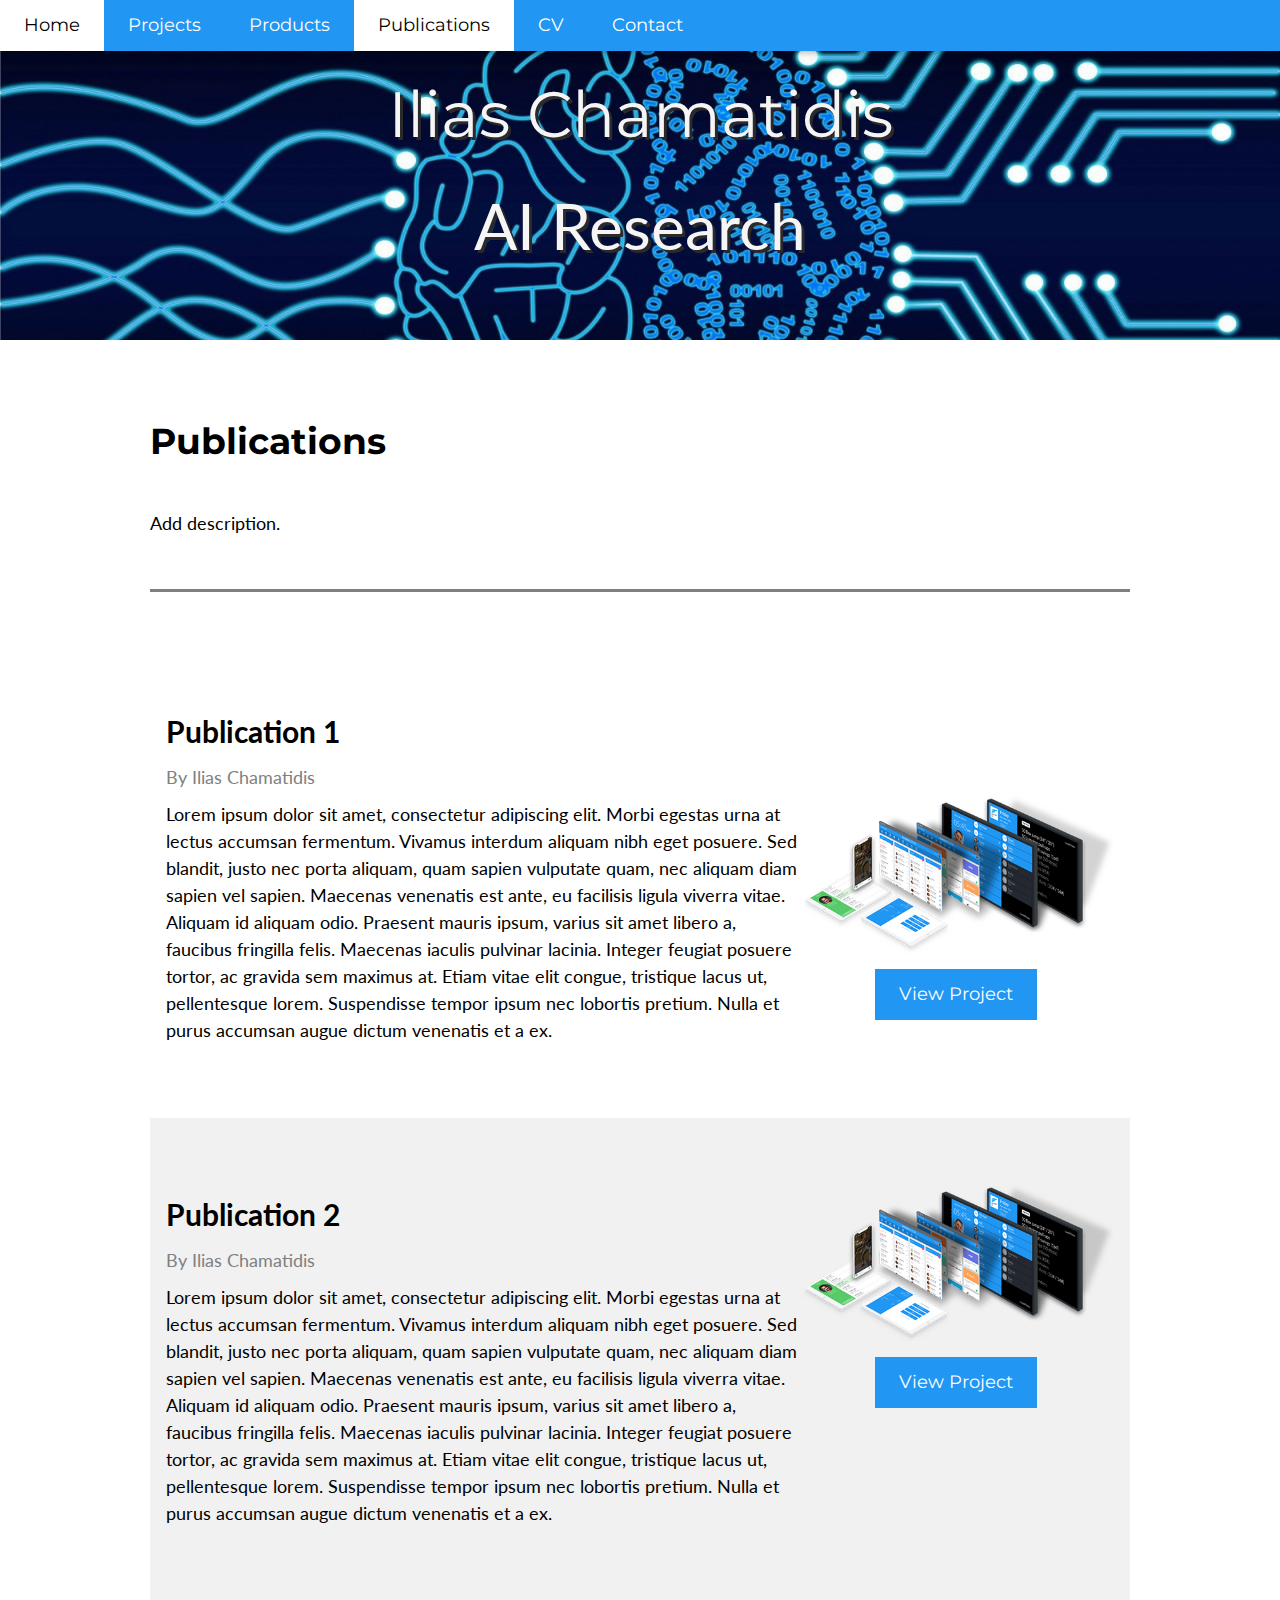
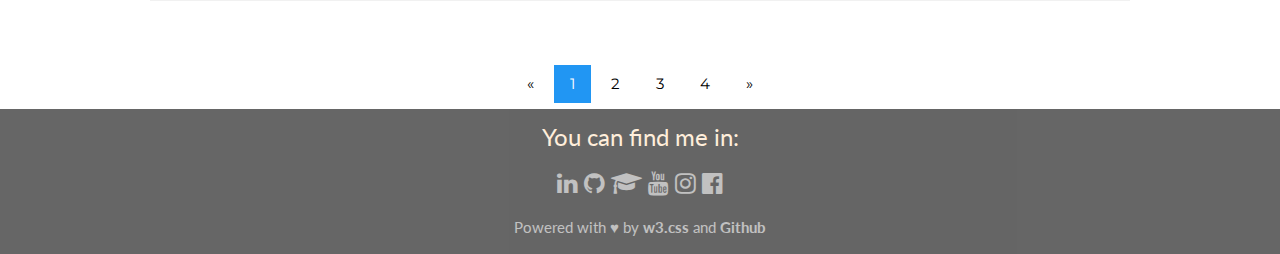
<file: publications/publications.html>
<!DOCTYPE html>
<html lang="en">
  <head>
    <link rel="icon" href="../imgs/logo.png">
    <title>icAI</title>
  </head>
<meta charset="UTF-8">
<meta name="viewport" content="width=device-width, initial-scale=1">
<link rel="stylesheet" href="https://www.w3schools.com/w3css/4/w3.css">
<link rel="stylesheet" href="https://fonts.googleapis.com/css?family=Lato">
<link rel="stylesheet" href="https://fonts.googleapis.com/css?family=Montserrat">
<link rel="stylesheet" href="https://cdnjs.cloudflare.com/ajax/libs/font-awesome/4.7.0/css/font-awesome.min.css">
<style>
body,h1,h2,h3,h4,h5,h6 {font-family: "Lato", sans-serif}
.w3-bar,h1,button {font-family: "Montserrat", sans-serif}
.fa-anchor,.fa-coffee {font-size:200px}
</style>
<body>

<!-- Navbar -->
<div class="w3-top">
  <div class="w3-bar w3-blue w3-card w3-left-align w3-large"> 
    <a class="w3-bar-item w3-button w3-hide-medium w3-hide-large w3-right w3-padding-large w3-hover-white w3-large w3-blue" href="javascript:void(0);" onclick="myFunction()" title="Toggle Navigation Menu"><i class="fa fa-bars"></i></a>
    <a href="../index.html" class="w3-bar-item w3-button w3-padding-large w3-hover-white">Home</a>
    <a href="../projects/projects.html" class="w3-bar-item w3-button w3-hide-small w3-padding-large w3-hover-white">Projects</a>
    <a href="../products/products.html" class="w3-bar-item w3-button w3-hide-small w3-padding-large w3-hover-white">Products</a>
    <a href="#" class="w3-bar-item w3-button w3-hide-small w3-padding-large w3-white">Publications</a>
    <a href="https://drive.google.com/file/d/1pnqhtrXKXMC7T9WgMiOFZttu6Wd-XwGz/view?usp=sharing"  target="_blank" class="w3-bar-item w3-button w3-hide-small w3-padding-large w3-hover-white">CV</a>
    <a href="../contact.html" class="w3-bar-item w3-button w3-hide-small w3-padding-large w3-hover-white">Contact</a>
  </div>

  <!-- Navbar on small screens -->
  <div id="navDemo" class="w3-bar-block w3-white w3-hide w3-hide-large w3-hide-medium w3-large" style="display: inline-block;">
    <!-- <a href="../index.html" class="w3-bar-item w3-button w3-padding-large w3-hover-white">Home</a> -->
    <a href="../projects/projects.html" class="w3-bar-item w3-button w3-padding-large">Projects</a>
    <a href="../products/products.html" class="w3-bar-item w3-button w3-padding-large">Products</a>
    <a href="#" class="w3-bar-item w3-button w3-padding-large">Publications</a>
    <a href="https://drive.google.com/file/d/1pnqhtrXKXMC7T9WgMiOFZttu6Wd-XwGz/view?usp=sharing"  target="_blank" class="w3-bar-item w3-button w3-padding-large">Resume</a>
    <a href="../contact.html" class="w3-bar-item w3-button w3-padding-large">Contact</a>
  </div>
</div>

<!-- Header -->
  <header class="w3-container w3-center" style="max-width:100%;max-height:auto;padding:50px 16px;background-image: url(../imgs/img-back.jpg);background-repeat: no-repeat;background-size: cover">
    <h1 class="w3-margin " style="color: whitesmoke;text-shadow: 3px 3px rgb(43, 41, 41);font-size: 5vw;text-align: center;">Ilias Chamatidis</h1>
    <h2 class="w3-margin " style="color: whitesmoke;text-shadow: 3px 3px rgb(43, 41, 41);font-size: 5vw;text-align: center;"> AI Research</h2>
</header>


<!-- Content -->
<!-- Product list list -->
<div id="Projects" class="w3-row-padding w3-padding-64 w3-container">
  <div class="w3-content">
    <!--Header  -->
    <h1 style="font-weight: bold;">Publications</h1>
      <h5 class="w3-padding-32">Add description.</h5>
      <hr style="height:3px;border-width:0;color:gray;background-color:gray">
      <br>

      <!-- Content -->
      <!-- Post 1 -->
      <div id="Projects" class="w3-row-padding w3-padding-64 w3-container">
        <div class="w3-content">
          <div class="w3-twothird">
            <h2 style="font: size 6cm;font-weight: bold;">Publication 1</h2>
            <h5 style="color: gray;"> By Ilias Chamatidis</h5>
            <h5 >Lorem ipsum dolor sit amet, consectetur adipiscing elit. Morbi egestas urna at lectus accumsan fermentum. Vivamus interdum aliquam nibh eget posuere. 
              Sed blandit, justo nec porta aliquam, quam sapien vulputate quam, nec aliquam diam sapien vel sapien. Maecenas venenatis est ante, eu facilisis ligula viverra vitae. 
              Aliquam id aliquam odio. Praesent mauris ipsum, varius sit amet libero a, faucibus fringilla felis. Maecenas iaculis pulvinar lacinia. Integer feugiat posuere tortor, 
              ac gravida sem maximus at. 
              Etiam vitae elit congue, tristique lacus ut, pellentesque lorem. Suspendisse tempor ipsum nec lobortis pretium. Nulla et purus accumsan augue dictum venenatis et a ex.
            </h5>
          </div>
          <div class="w3-third w3-center">
            <img src="../imgs/img-products.png" style="max-width:100%;max-height:auto;margin-top: 2.5cm;" alt="Credit Card Fraud Detection">
            <button class="w3-button w3-blue w3-padding-large w3-large w3-margin-top" ><a href="posts/credit-card-fraud-detection/credi-card-fraud.html" style="text-decoration: none;">View Project</a></button>
          </div>
        </div>
      </div>

      <!-- Post 2 -->
      <div class="w3-row-padding w3-light-grey w3-padding-64 w3-container">
        <div class="w3-content">
          <div class="w3-twothird">
            <h2 style="font: size 6cm;font-weight: bold;">Publication 2</h2>
            <h5 style="color: gray;"> By Ilias Chamatidis</h5>
            <h5 >Lorem ipsum dolor sit amet, consectetur adipiscing elit. Morbi egestas urna at lectus accumsan fermentum. Vivamus interdum aliquam nibh eget posuere. 
              Sed blandit, justo nec porta aliquam, quam sapien vulputate quam, nec aliquam diam sapien vel sapien. Maecenas venenatis est ante, eu facilisis ligula viverra vitae. 
              Aliquam id aliquam odio. Praesent mauris ipsum, varius sit amet libero a, faucibus fringilla felis. Maecenas iaculis pulvinar lacinia. Integer feugiat posuere tortor, 
              ac gravida sem maximus at. 
              Etiam vitae elit congue, tristique lacus ut, pellentesque lorem. Suspendisse tempor ipsum nec lobortis pretium. Nulla et purus accumsan augue dictum venenatis et a ex.
            </h5>
          </div>
          <div class="w3-third w3-center">
            <img src="../imgs/img-products.png" style="max-width:100%;max-height:auto" alt="X Ray Heatmap" >
            <button class="w3-button w3-blue w3-padding-large w3-large w3-margin-top"><a href="posts/pneumonia-detection/pneumonia.html" style="text-decoration: none;">View Project</a></button>
          </div>
        </div>
      </div>
  </div>
</div>

<!-- Pagination -->
<div class="w3-center">
  <div class="w3-bar">
    <a href="#" class="w3-button">&laquo;</a>
    <a href="#" class="w3-button w3-blue">1</a>
    <a href="#" class="w3-button">2</a>
    <a href="#" class="w3-button">3</a>
    <a href="#" class="w3-button">4</a>
    <a href="#" class="w3-button">&raquo;</a>
  </div>
</div>

<!-- Footer -->
<div class="w3-container w3-black w3-center w3-opacity w3-padding-8">
  <h3 style="color: bisque;text-shadow: 2px 2px rgb(2, 2, 2);">You can find me in: </h2>
<footer class="w3-container w3-padding-8 w3-center w3-opacity">  
<div class="w3-xlarge w3-padding-8">
  <a href="https://www.linkedin.com/in/ilias-chamatidis-840a011a4/" target="_blank"><i class="fa fa-linkedin w3-hover-opacity"></i></a>
  <a href="https://github.com/ichamatidis" target="_blank"><i class="fa fa-github w3-hover-opacity"></i></a>
  <a href="https://scholar.google.com/citations?user=0qXBCGgAAAAJ&hl=el&oi=ao" target="_blank"><i class="fa fa-graduation-cap w3-hover-opacity"></i></a>
  <a href="https://www.youtube.com/channel/UC_ORsIO83CmLFj96gW2FZsg" target="_blank"><i class="fa fa-youtube w3-hover-opacity"></i></a>
  <a href="https://www.instagram.com/ichamatidis/" target="_blank"><i class="fa fa-instagram w3-hover-opacity"></i></a>
  <a href="https://www.facebook.com/profile.php?id=100017212512896" target="_blank"><i class="fa fa-facebook-official w3-hover-opacity"></i></a>
  <!-- <i class="fa fa-twitter w3-hover-opacity"></i> -->
</div>
<p>Powered with &hearts; by <a href="https://www.github.com" target="_blank" style="text-decoration: none;font-weight:bolder;">w3.css</a> and <a href="https://www.w3schools.com/w3css/default.asp" style="text-decoration: none;font-weight: bolder;" target="_blank">Github</a></p>
</footer>
</div>

<script>
// Used to toggle the menu on small screens when clicking on the menu button
function myFunction() {
  var x = document.getElementById("navDemo");
  if (x.className.indexOf("w3-show") == -1) {
    x.className += " w3-show";
  } else { 
    x.className = x.className.replace(" w3-show", "");
  }
}
</script>

</body>
</html>
</file>
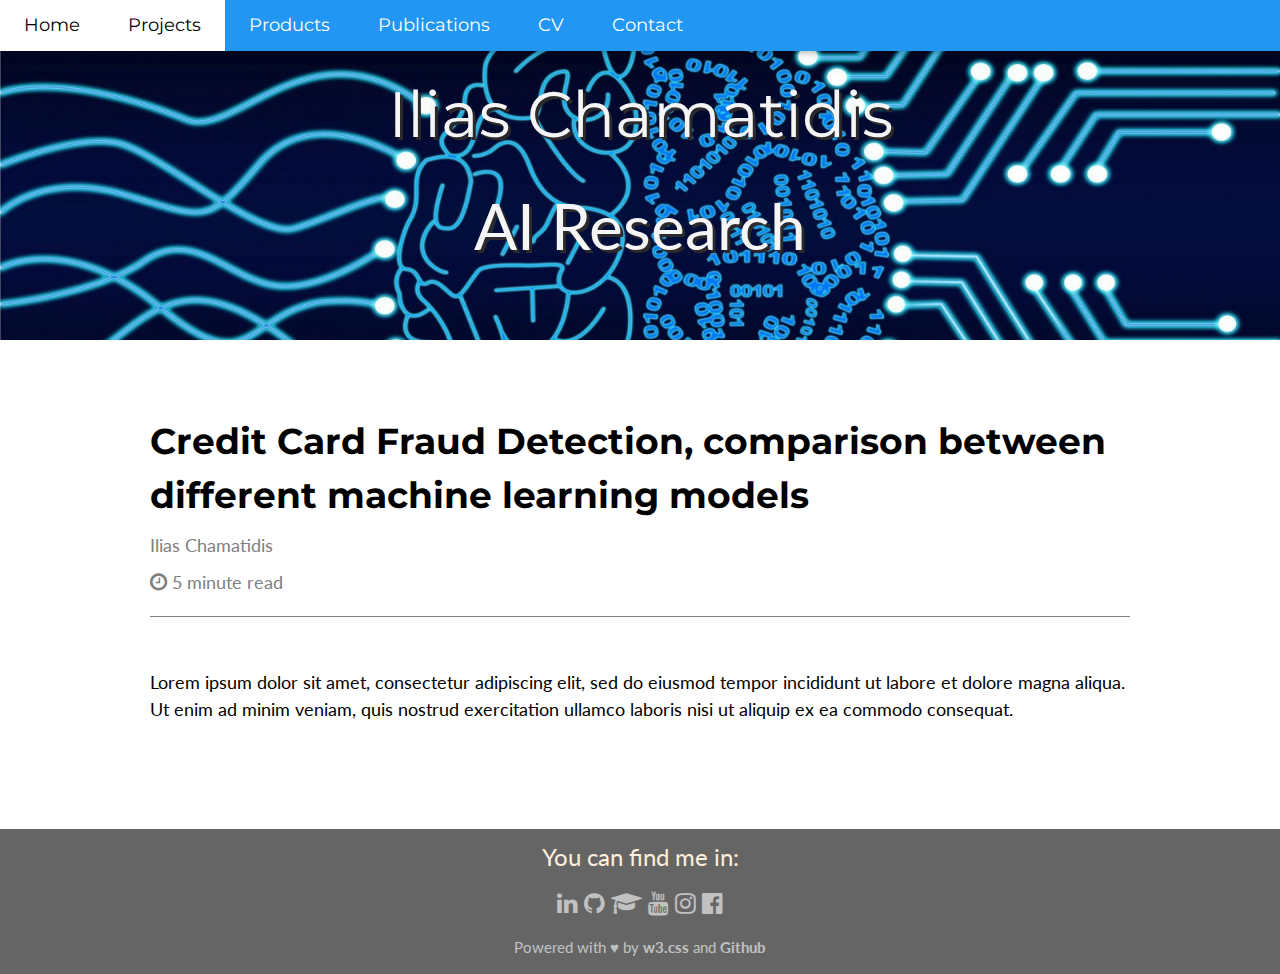
<file: projects/posts/credit-card-fraud-detection/credi-card-fraud.html>
<!DOCTYPE html>
<html lang="en">
  <head>
    <link rel="icon" href="../../../imgs/logo.png">
    <title>icAI</title>
  </head>
<meta charset="UTF-8">
<meta name="viewport" content="width=device-width, initial-scale=1">
<link rel="stylesheet" href="https://www.w3schools.com/w3css/4/w3.css">
<link rel="stylesheet" href="https://fonts.googleapis.com/css?family=Lato">
<link rel="stylesheet" href="https://fonts.googleapis.com/css?family=Montserrat">
<link rel="stylesheet" href="https://cdnjs.cloudflare.com/ajax/libs/font-awesome/4.7.0/css/font-awesome.min.css">
<style>
body,h1,h2,h3,h4,h5,h6 {font-family: "Lato", sans-serif}
.w3-bar,h1,button {font-family: "Montserrat", sans-serif}
.fa-anchor,.fa-coffee {font-size:200px}
</style>
<body>

<!-- Navbar -->
<div class="w3-top">
  <div class="w3-bar w3-blue w3-card w3-left-align w3-large"> 
    <a class="w3-bar-item w3-button w3-hide-medium w3-hide-large w3-right w3-padding-large w3-hover-white w3-large w3-blue" href="javascript:void(0);" onclick="myFunction()" title="Toggle Navigation Menu"><i class="fa fa-bars"></i></a>
    <a href="../../../index.html" class="w3-bar-item w3-button w3-padding-large w3-hover-white">Home</a>
    <a href="../../../projects/projects.html" class="w3-bar-item w3-button w3-hide-small w3-padding-large w3-white">Projects</a>
    <a href="../../../products/products.html" class="w3-bar-item w3-button w3-hide-small w3-padding-large w3-hover-white">Products</a>
    <a href="../../../publications/publications.html" class="w3-bar-item w3-button w3-hide-small w3-padding-large w3-hover-white">Publications</a>
    <a href="https://drive.google.com/file/d/1pnqhtrXKXMC7T9WgMiOFZttu6Wd-XwGz/view?usp=sharing"  target="_blank" class="w3-bar-item w3-button w3-hide-small w3-padding-large w3-hover-white">CV</a>
    <a href="../../../contact.html" class="w3-bar-item w3-button w3-hide-small w3-padding-large w3-hover-white">Contact</a>
  </div>

  <!-- Navbar on small screens -->
  <div id="navDemo" class="w3-bar-block w3-white w3-hide w3-hide-large w3-hide-medium w3-large" style="display: inline-block;">
    <!-- <a href="../../../index.html" class="w3-bar-item w3-button w3-padding-large w3-hover-white">Home</a> -->
    <a href="../../../projects/projects.html" class="w3-bar-item w3-button w3-padding-large">Projects</a>
    <a href="../../../products/products.html" class="w3-bar-item w3-button w3-padding-large">Products</a>
    <a href="../../../publications/publications.html" class="w3-bar-item w3-button w3-padding-large">Publications</a>
    <a href="https://drive.google.com/file/d/1pnqhtrXKXMC7T9WgMiOFZttu6Wd-XwGz/view?usp=sharing"  target="_blank" class="w3-bar-item w3-button w3-padding-large">Resume</a>
    <a href="../../../contact.html" class="w3-bar-item w3-button w3-padding-large">Contact</a>
  </div>
</div>

<!-- Header -->
  <header class="w3-container w3-center" style="max-width:100%;max-height:auto;padding:50px 16px;background-image: url(../../../imgs/img-back.jpg);background-repeat: no-repeat;background-size: cover">
    <h1 class="w3-margin " style="color: whitesmoke;text-shadow: 3px 3px rgb(43, 41, 41);font-size: 5vw;text-align: center;">Ilias Chamatidis</h1>
    <h2 class="w3-margin " style="color: whitesmoke;text-shadow: 3px 3px rgb(43, 41, 41);font-size: 5vw;text-align: center;"> AI Research</h2>
</header>

<!-- Projects list -->
<!-- First Grid -->

<div id="Projects" class="w3-row-padding w3-padding-64 w3-container">
  <div class="w3-content">
    <!--Header  -->
    <h1 style="font-weight: bold;">Credit Card Fraud Detection, comparison between different machine learning models</h1>
    <h5 style="color: gray;"> Ilias Chamatidis</h5>
    <h5 style="color: gray;"> <i class="fa fa-clock-o" style="font-size:20px"></i> 5 minute read</h5>
    <hr style="height:1px;border-width:0;color:gray;background-color:gray">
    <h5 class="w3-padding-32">Lorem ipsum dolor sit amet, consectetur adipiscing elit, sed do eiusmod tempor incididunt ut labore et dolore magna aliqua. Ut enim ad minim veniam, quis nostrud exercitation ullamco laboris nisi ut aliquip ex ea commodo consequat.</h5>

  </div>
</div>

<!-- Footer -->
<div class="w3-container w3-black w3-center w3-opacity w3-padding-8">
    <h3 style="color: bisque;text-shadow: 2px 2px rgb(2, 2, 2);">You can find me in: </h2>
<footer class="w3-container w3-padding-8 w3-center w3-opacity">  
  <div class="w3-xlarge w3-padding-8">
    <a href="https://www.linkedin.com/in/ilias-chamatidis-840a011a4/" target="_blank"><i class="fa fa-linkedin w3-hover-opacity"></i></a>
    <a href="https://github.com/ichamatidis" target="_blank"><i class="fa fa-github w3-hover-opacity"></i></a>
    <a href="https://scholar.google.com/citations?user=0qXBCGgAAAAJ&hl=el&oi=ao" target="_blank"><i class="fa fa-graduation-cap w3-hover-opacity"></i></a>
    <a href="https://www.youtube.com/channel/UC_ORsIO83CmLFj96gW2FZsg" target="_blank"><i class="fa fa-youtube w3-hover-opacity"></i></a>
    <a href="https://www.instagram.com/ichamatidis/" target="_blank"><i class="fa fa-instagram w3-hover-opacity"></i></a>
    <a href="https://www.facebook.com/profile.php?id=100017212512896" target="_blank"><i class="fa fa-facebook-official w3-hover-opacity"></i></a>
    <!-- <i class="fa fa-twitter w3-hover-opacity"></i> -->
 </div>
 <p>Powered with &hearts; by <a href="https://www.github.com" target="_blank" style="text-decoration: none;font-weight:bolder;">w3.css</a> and <a href="https://www.w3schools.com/w3css/default.asp" style="text-decoration: none;font-weight: bolder;" target="_blank">Github</a></p>
</footer>
</div>


<script>  
// Used to toggle the menu on small screens when clicking on the menu button
function myFunction() {
  var x = document.getElementById("navDemo");
  if (x.className.indexOf("w3-show") == -1) {
    x.className += " w3-show";
  } else { 
    x.className = x.className.replace(" w3-show", "");
  }
}
</script>

</body>
<!-- SOURCES -->
<!-- Source credit card: https://www.google.com/url?sa=i&url=https%3A%2F%2Fsecurityintelligence.com%2Fcredit-cards-risky-business-or-safe%2F&psig=AOvVaw35ez1Fq1R9orT7H3Dal_wJ&ust=1610910943348000&source=images&cd=vfe&ved=0CAIQjRxqFwoTCOiYm4uVoe4CFQAAAAAdAAAAABAK -->
</html>
</file>
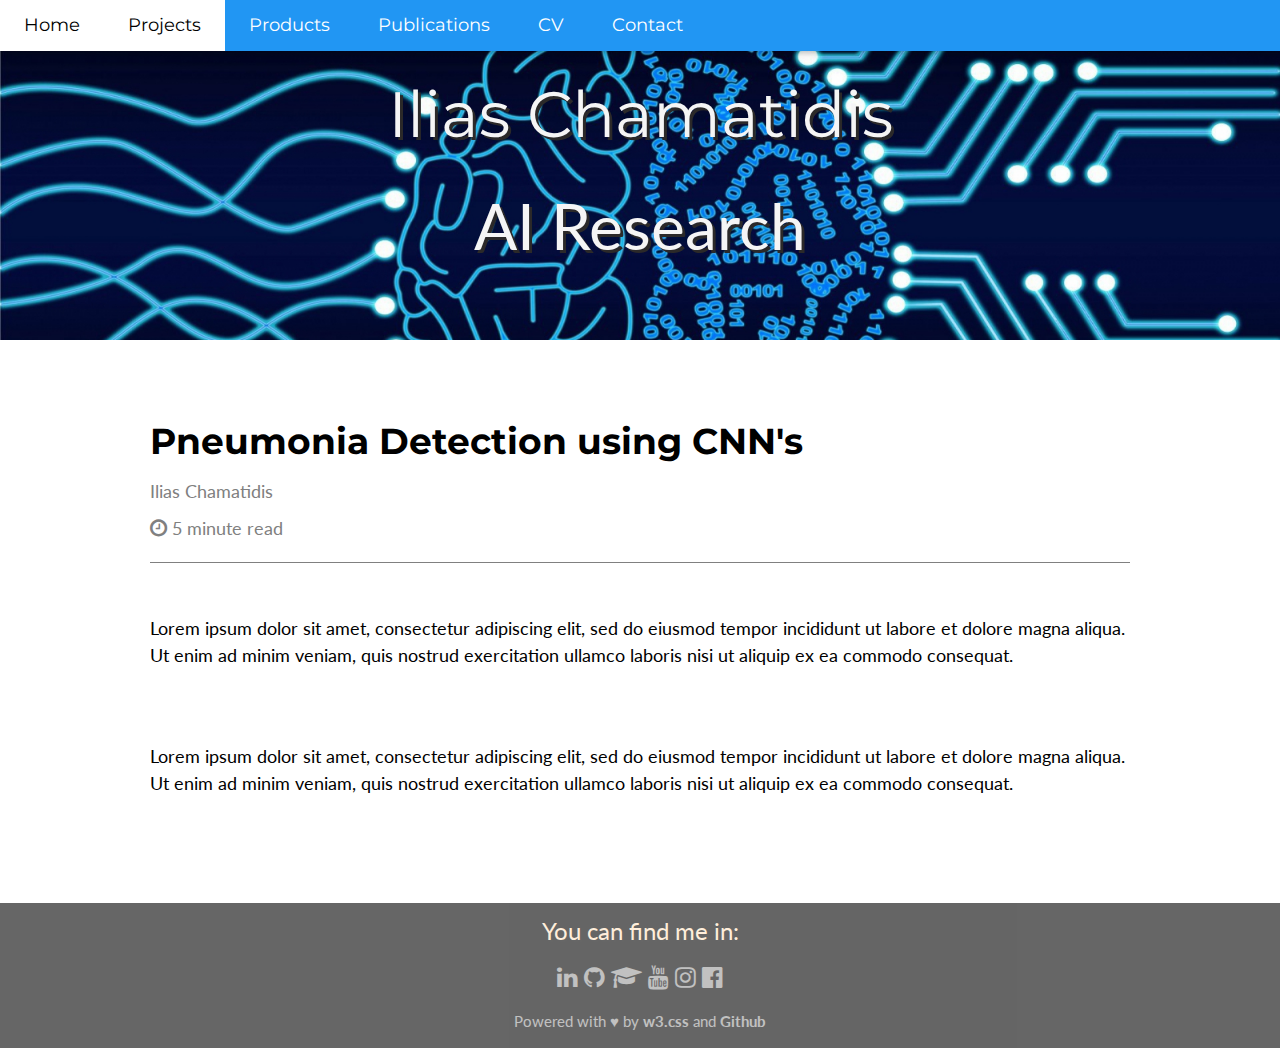
<file: projects/posts/pneumonia-detection/pneumonia.html>
<!DOCTYPE html>
<html lang="en">
  <head>
    <link rel="icon" href="../../../imgs/logo.png">
    <title>icAI</title>
  </head>
<meta charset="UTF-8">
<meta name="viewport" content="width=device-width, initial-scale=1">
<link rel="stylesheet" href="https://www.w3schools.com/w3css/4/w3.css">
<link rel="stylesheet" href="https://fonts.googleapis.com/css?family=Lato">
<link rel="stylesheet" href="https://fonts.googleapis.com/css?family=Montserrat">
<link rel="stylesheet" href="https://cdnjs.cloudflare.com/ajax/libs/font-awesome/4.7.0/css/font-awesome.min.css">
<style>
body,h1,h2,h3,h4,h5,h6 {font-family: "Lato", sans-serif}
.w3-bar,h1,button {font-family: "Montserrat", sans-serif}
.fa-anchor,.fa-coffee {font-size:200px}
</style>
<body>

<!-- Navbar -->
<div class="w3-top">
    <div class="w3-bar w3-blue w3-card w3-left-align w3-large"> 
      <a class="w3-bar-item w3-button w3-hide-medium w3-hide-large w3-right w3-padding-large w3-hover-white w3-large w3-blue" href="javascript:void(0);" onclick="myFunction()" title="Toggle Navigation Menu"><i class="fa fa-bars"></i></a>
      <a href="../../../index.html" class="w3-bar-item w3-button w3-padding-large w3-hover-white">Home</a>
      <a href="../../../projects/projects.html" class="w3-bar-item w3-button w3-hide-small w3-padding-large w3-white">Projects</a>
      <a href="../../../products/products.html" class="w3-bar-item w3-button w3-hide-small w3-padding-large w3-hover-white">Products</a>
      <a href="../../../publications/publications.html" class="w3-bar-item w3-button w3-hide-small w3-padding-large w3-hover-white">Publications</a>
      <a href="https://drive.google.com/file/d/1pnqhtrXKXMC7T9WgMiOFZttu6Wd-XwGz/view?usp=sharing"  target="_blank" class="w3-bar-item w3-button w3-hide-small w3-padding-large w3-hover-white">CV</a>
      <a href="../../../contact.html" class="w3-bar-item w3-button w3-hide-small w3-padding-large w3-hover-white">Contact</a>
    </div>
  
    <!-- Navbar on small screens -->
    <div id="navDemo" class="w3-bar-block w3-white w3-hide w3-hide-large w3-hide-medium w3-large" style="display: inline-block;">
      <!-- <a href="../../../index.html" class="w3-bar-item w3-button w3-padding-large w3-hover-white">Home</a> -->
      <a href="../../../projects/projects.html" class="w3-bar-item w3-button w3-padding-large">Projects</a>
      <a href="../../../products/products.html" class="w3-bar-item w3-button w3-padding-large">Products</a>
      <a href="../../../publications/publications.html" class="w3-bar-item w3-button w3-padding-large">Publications</a>
      <a href="https://drive.google.com/file/d/1pnqhtrXKXMC7T9WgMiOFZttu6Wd-XwGz/view?usp=sharing"  target="_blank" class="w3-bar-item w3-button w3-padding-large">Resume</a>
      <a href="../../../contact.html" class="w3-bar-item w3-button w3-padding-large">Contact</a>
    </div>
</div>

<!-- Header -->
  <header class="w3-container w3-center" style="max-width:100%;max-height:auto;padding:50px 16px;background-image: url(../../../imgs/img-back.jpg);background-repeat: no-repeat;background-size: cover">
    <h1 class="w3-margin " style="color: whitesmoke;text-shadow: 3px 3px rgb(43, 41, 41);font-size: 5vw;text-align: center;">Ilias Chamatidis</h1>
    <h2 class="w3-margin " style="color: whitesmoke;text-shadow: 3px 3px rgb(43, 41, 41);font-size: 5vw;text-align: center;"> AI Research</h2>
</header>

<!-- Projects list -->
<!-- First Grid -->

<div id="Projects" class="w3-row-padding w3-padding-64 w3-container">
  <div class="w3-content">
    <!--Header  -->
    <h1 style="font-weight: bold;">Pneumonia Detection using CNN's</h1>
    <h5 style="color: gray;"> Ilias Chamatidis</h5>
    <h5 style="color: gray;"> <i class="fa fa-clock-o" style="font-size:20px"></i> 5 minute read</h5>
    <hr style="height:1px;border-width:0;color:gray;background-color:gray">
    <h5 class="w3-padding-32">Lorem ipsum dolor sit amet, consectetur adipiscing elit, sed do eiusmod tempor incididunt ut labore et dolore magna aliqua. Ut enim ad minim veniam, quis nostrud exercitation ullamco laboris nisi ut aliquip ex ea commodo consequat.</h5>
    <h5 class="w3-padding-32">Lorem ipsum dolor sit amet, consectetur adipiscing elit, sed do eiusmod tempor incididunt ut labore et dolore magna aliqua. Ut enim ad minim veniam, quis nostrud exercitation ullamco laboris nisi ut aliquip ex ea commodo consequat.</h5>

  </div>
</div>

<!-- Footer -->
<div class="w3-container w3-black w3-center w3-opacity w3-padding-8">
  <h3 style="color: bisque;text-shadow: 2px 2px rgb(2, 2, 2);">You can find me in: </h2>
<footer class="w3-container w3-padding-8 w3-center w3-opacity">  
<div class="w3-xlarge w3-padding-8">
  <a href="https://www.linkedin.com/in/ilias-chamatidis-840a011a4/" target="_blank"><i class="fa fa-linkedin w3-hover-opacity"></i></a>
  <a href="https://github.com/ichamatidis" target="_blank"><i class="fa fa-github w3-hover-opacity"></i></a>
  <a href="https://scholar.google.com/citations?user=0qXBCGgAAAAJ&hl=el&oi=ao" target="_blank"><i class="fa fa-graduation-cap w3-hover-opacity"></i></a>
  <a href="https://www.youtube.com/channel/UC_ORsIO83CmLFj96gW2FZsg" target="_blank"><i class="fa fa-youtube w3-hover-opacity"></i></a>
  <a href="https://www.instagram.com/ichamatidis/" target="_blank"><i class="fa fa-instagram w3-hover-opacity"></i></a>
  <a href="https://www.facebook.com/profile.php?id=100017212512896" target="_blank"><i class="fa fa-facebook-official w3-hover-opacity"></i></a>
  <!-- <i class="fa fa-twitter w3-hover-opacity"></i> -->
</div>
<p>Powered with &hearts; by <a href="https://www.github.com" target="_blank" style="text-decoration: none;font-weight:bolder;">w3.css</a> and <a href="https://www.w3schools.com/w3css/default.asp" style="text-decoration: none;font-weight: bolder;" target="_blank">Github</a></p>
</footer>
</div>

<script>
// Used to toggle the menu on small screens when clicking on the menu button
function myFunction() {
  var x = document.getElementById("navDemo");
  if (x.className.indexOf("w3-show") == -1) {
    x.className += " w3-show";
  } else { 
    x.className = x.className.replace(" w3-show", "");
  }
}
</script>

</body>
<!-- SOURCES -->
<!-- Source credit card: https://www.google.com/url?sa=i&url=https%3A%2F%2Fsecurityintelligence.com%2Fcredit-cards-risky-business-or-safe%2F&psig=AOvVaw35ez1Fq1R9orT7H3Dal_wJ&ust=1610910943348000&source=images&cd=vfe&ved=0CAIQjRxqFwoTCOiYm4uVoe4CFQAAAAAdAAAAABAK -->
</html>
</file>
